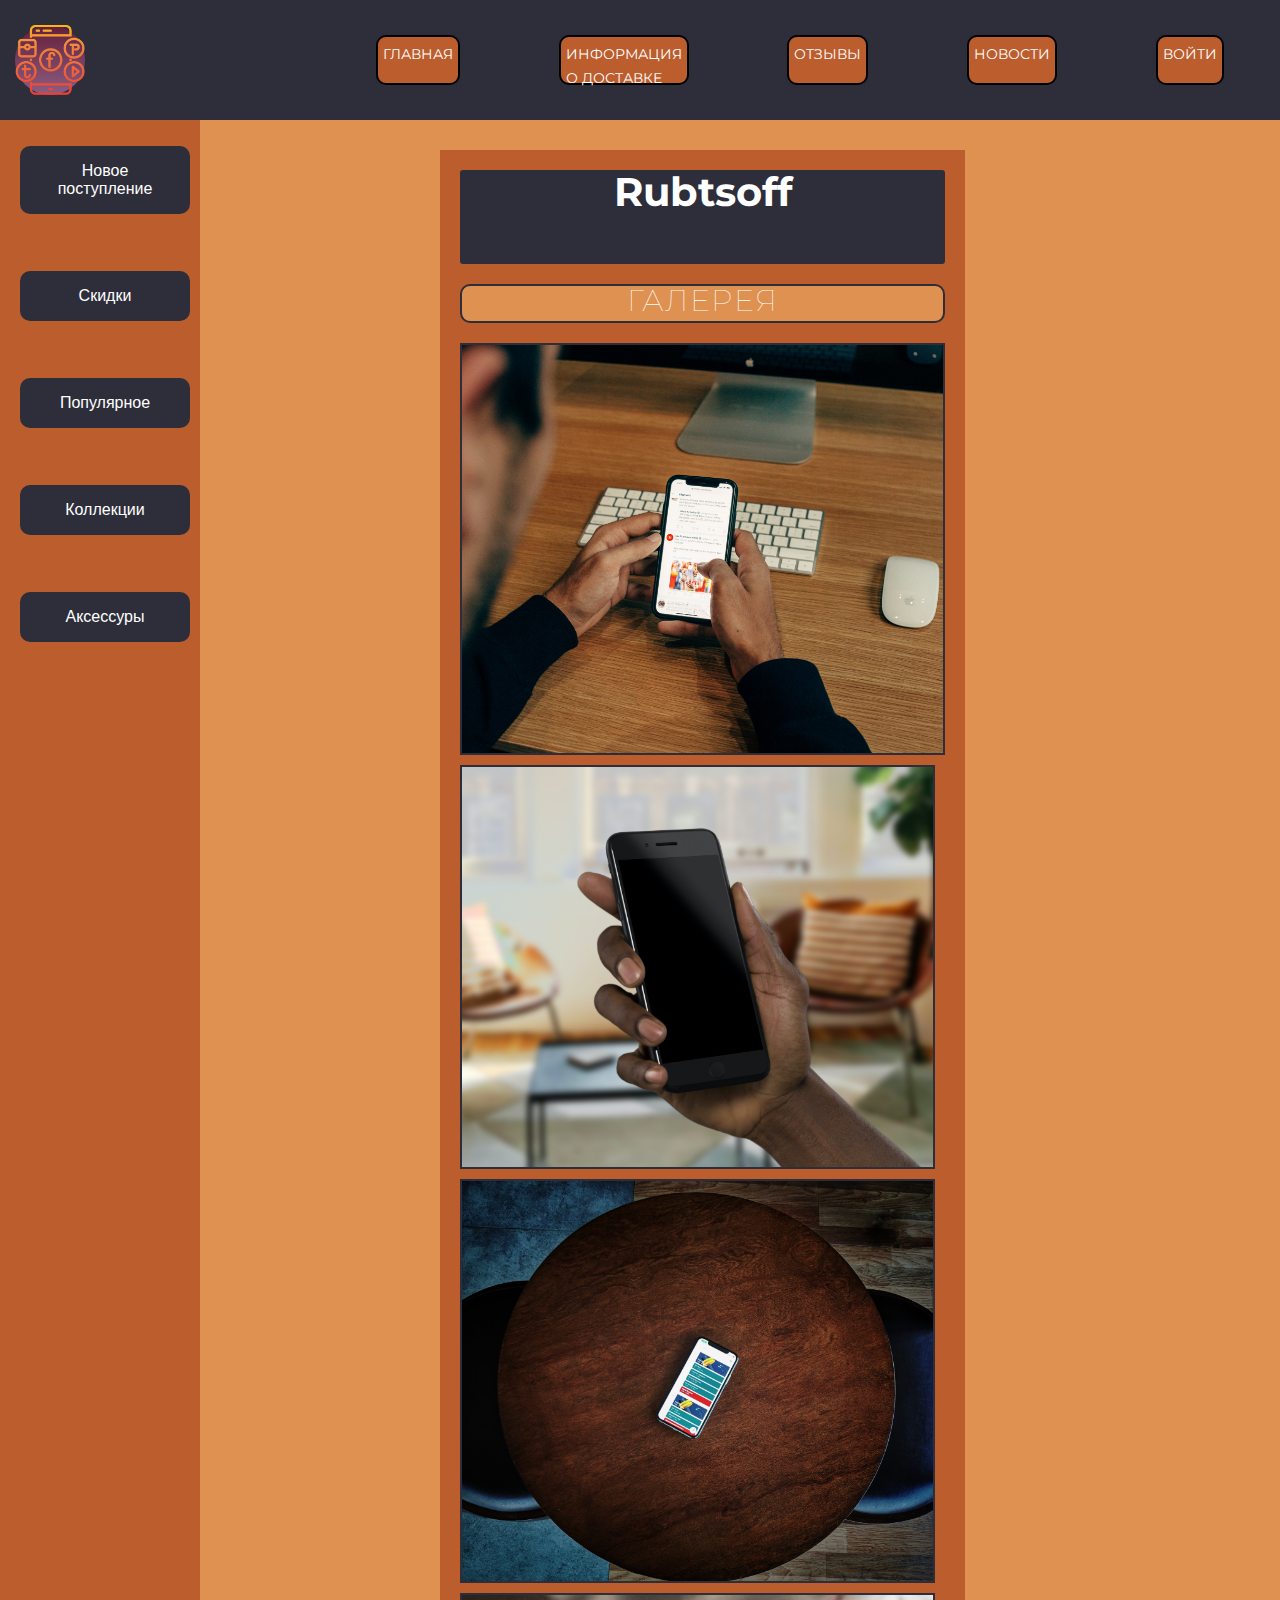
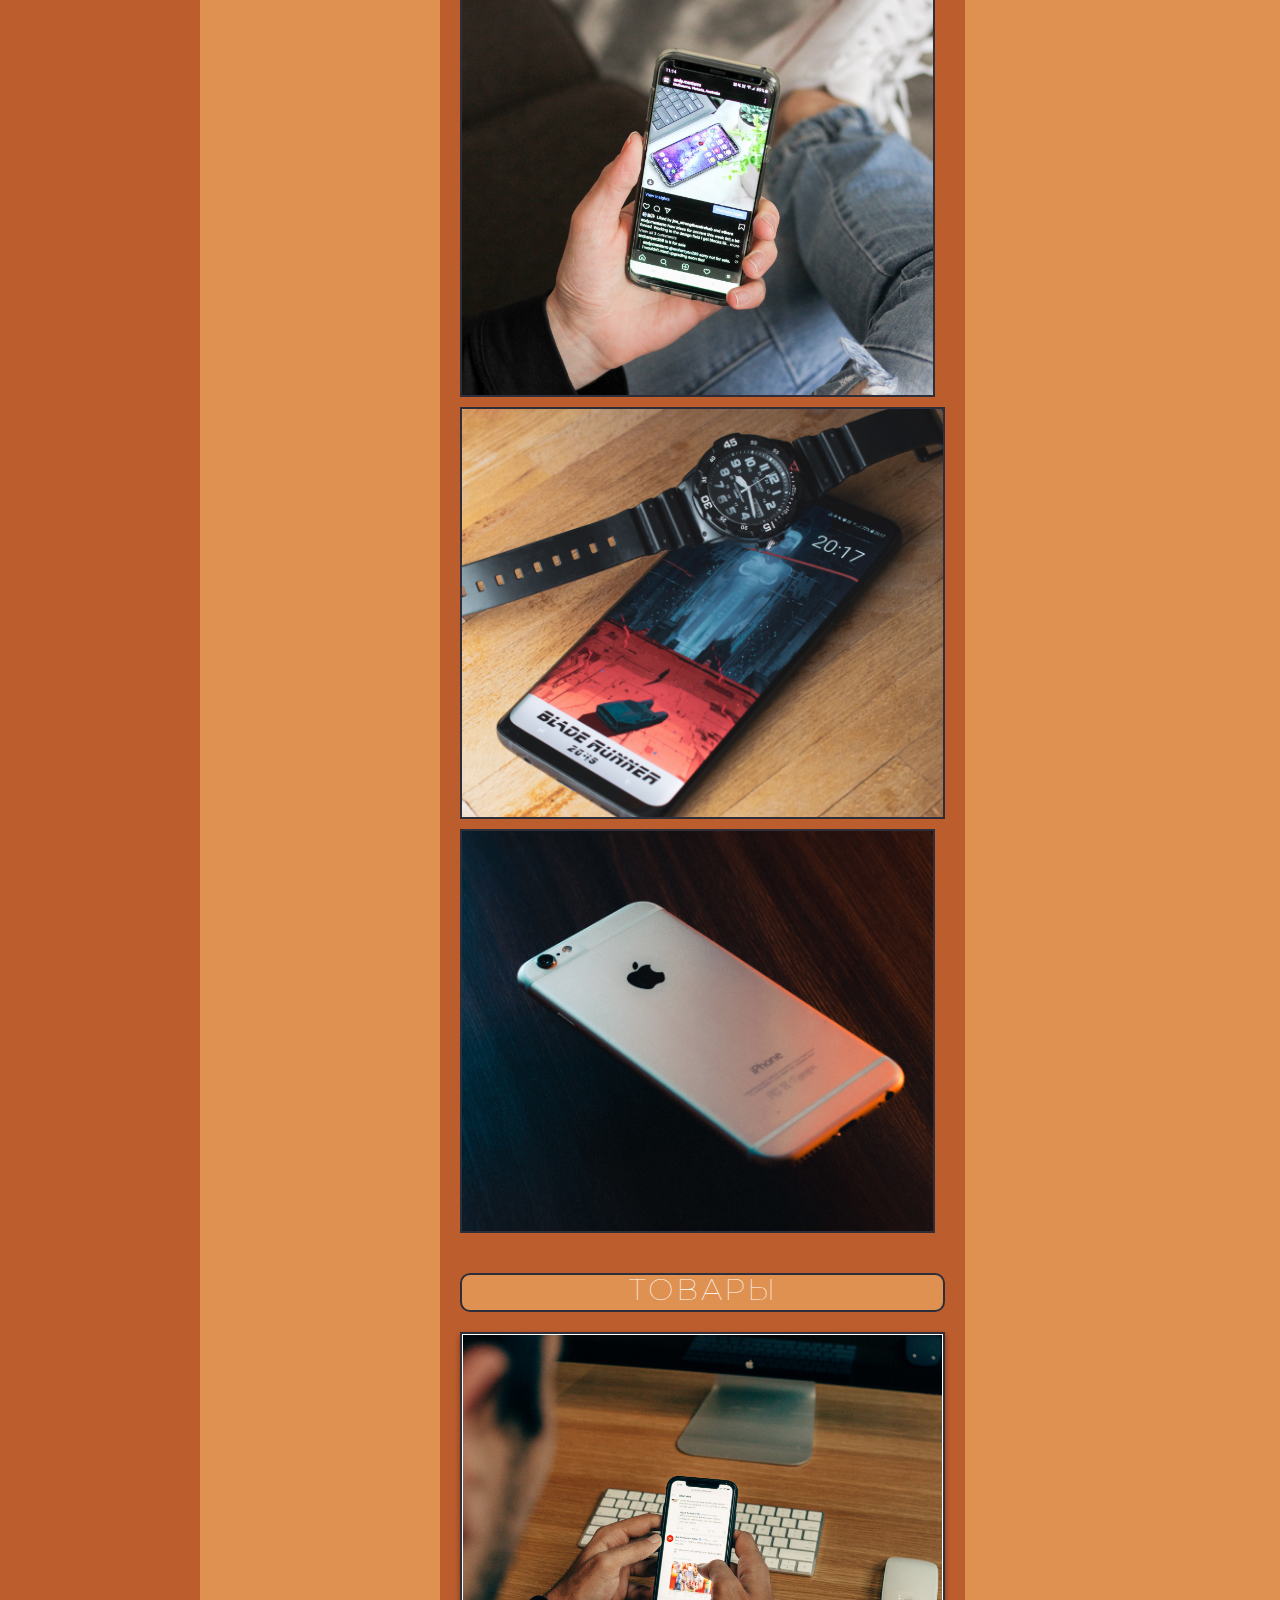
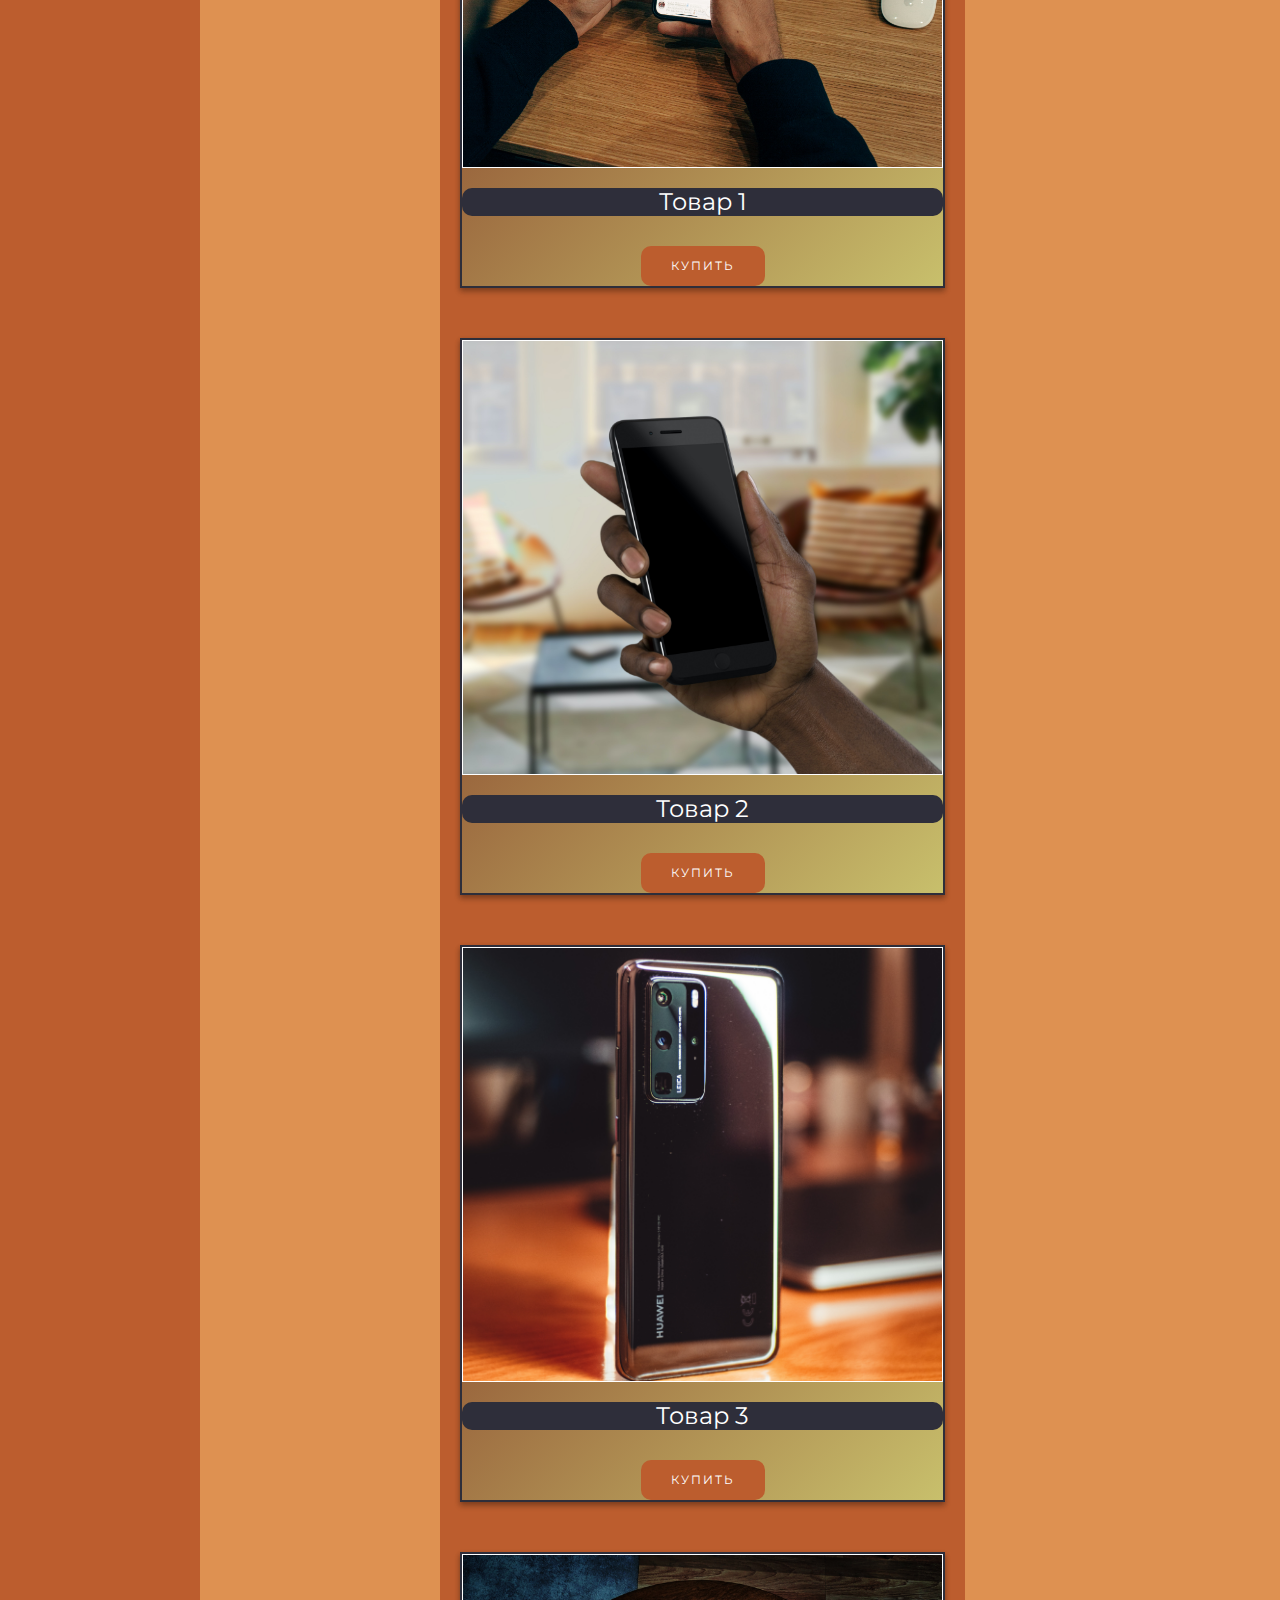
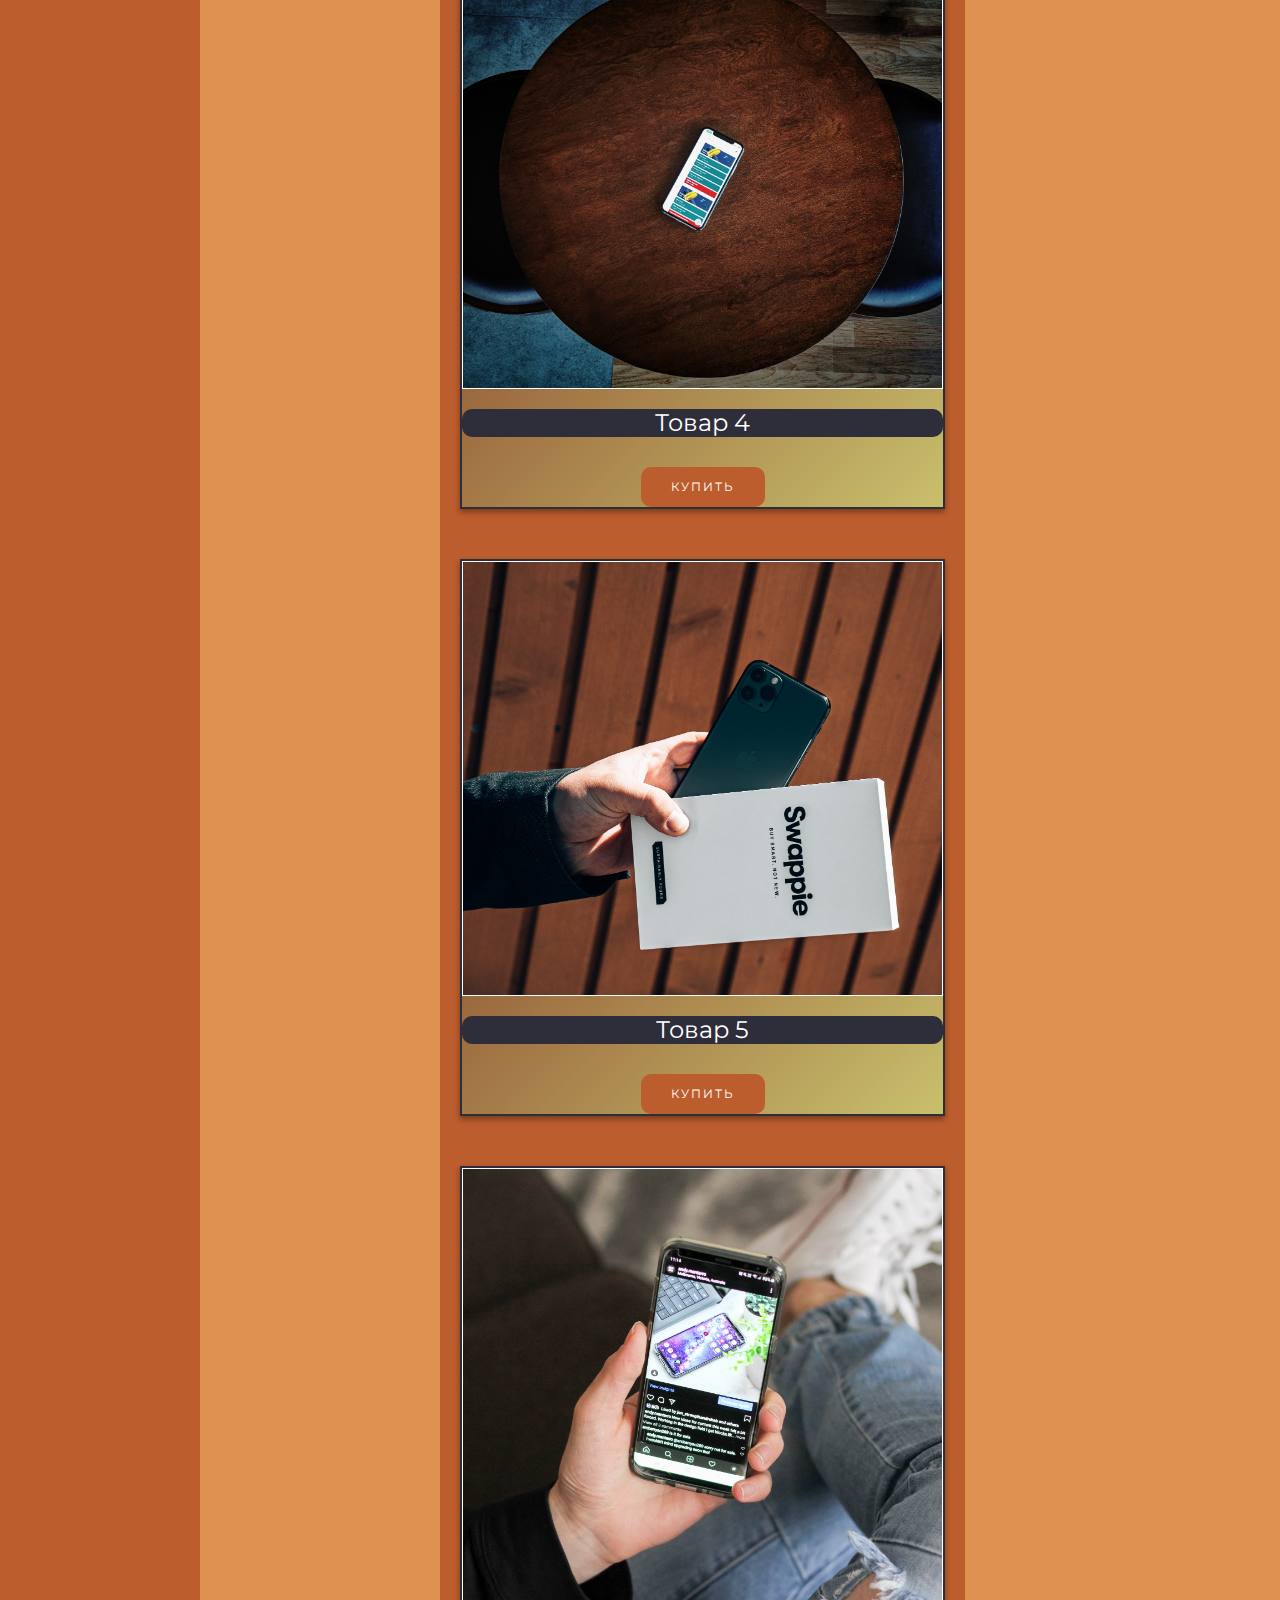
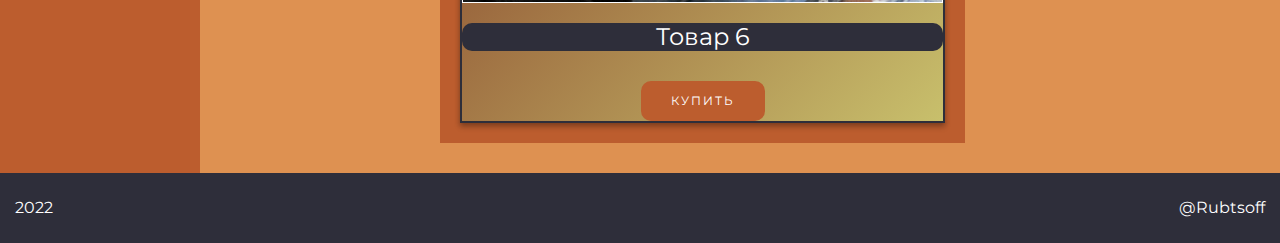
<file: index.html>
<!-- Сообщаем браузеру как стоит обрабатывать эту страницу -->
<!DOCTYPE html>
<!-- Оболочка документа, указываем язык содержимого -->
<html lang="ru">
<!-- Заголовок страницы, контейнер для других важных данных (не отображается) -->

<head>
	<!-- Заголовок страницы в браузере -->
	<title>GRID LAYOUT - Практика</title>
	<!-- Подключаем CSS -->
	<link rel="stylesheet" href="css/style.css">

	<!-- Кодировка страницы -->
	<meta charset="UTF-8">
	<!-- Адаптив -->
	<meta name="viewport" content="width=device-width">
</head>
<!-- Отображаемое тело страницы -->

<body>
	<!-- Оболочка (grid-контейнер) -->
	<div class="wrapper">
		<!-- Шапка (grid - элемент) -->
		<header class="header">
			<a href="" class="header__logo"> <img src="img/logo.png" alt="" width="70px" height="70px"></a>
			<nav class="header__menu">
				<ul class="header__list">
					<li><a href="index.html" class="header__link">Главная</a></li>
					<li><a href="dostavka.html" class="header__link">Информация о доставке</a></li>
					<li><a href="review.html" class="header__link">Отзывы</a></li>
					<li><a href="news.html" class="header__link">Новости </a></li>
					<li><a href="signin.html" class="header__link">Войти</a></li>

					<li class="hamb">
						<div class="hamburger-menu">
							<input id="menu__toggle" type="checkbox" />
							<label class="menu__btn" for="menu__toggle">
								<span></span>
							</label>
							<ul class="menu__box">
								<li><a class="menu__item" href="index.html">Главная</a></li>
								<li><a class="menu__item" href="dostavka.html">Информация о доставке </a></li>
								<li><a class="menu__item" href="review.html">Отзывы</a></li>
								<li><a class="menu__item" href="news.html">Новости</a></li>
								<li><a class="menu__item" href="signin.html">Войти</a></li>

							</ul>
						</div>
					</li>
				</ul>
			</nav>

		</header>
		<!-- Сайдбар (grid-элемент) -->
		<aside class="sidebar">
			<nav class="sidebar__menu">
				<ul class="sidebar__list">
					<div class="dropdown link">
						<li>
							<button onclick="myFunction1()" class="dropbtn link">Новое поступление </button>
							<div id="myDropdown1" class="dropdown-content">
								<a href="#">Ссылка 1</a>
								<a href="#">Ссылка 2</a>
								<a href="#">Ссылка 3</a>
							</div>
						</li>
					</div>
					<div class="dropdown link">
						<li>
							<button onclick="myFunction2()" class="dropbtn link">Скидки</button>
							<div id="myDropdown2" class="dropdown-content">
								<a href="#">Ссылка 1</a>
								<a href="#">Ссылка 2</a>
								<a href="#">Ссылка 3</a>
							</div>
						</li>
					</div>
					<div class="dropdown link">
						<li>
							<button onclick="myFunction3()" class="dropbtn link">Популярное </button>
							<div id="myDropdown3" class="dropdown-content">
								<a href="#">Ссылка 1</a>
								<a href="#">Ссылка 2</a>
								<a href="#">Ссылка 3</a>
							</div>
						</li>
					</div>
					<div class="dropdown link">
						<li>
							<button onclick="myFunction4()" class="dropbtn link">Коллекции</button>
							<div id="myDropdown4" class="dropdown-content">
								<a href="#">Ссылка 1</a>
								<a href="#">Ссылка 2</a>
								<a href="#">Ссылка 3</a>
							</div>
						</li>
					</div>
					<div class="dropdown link">
						<li>
							<button onclick="myFunction5()" class="dropbtn link ">Аксессуры</button>
							<div id="myDropdown5" class="dropdown-content">
								<a href="#">Ссылка 1</a>
								<a href="#">Ссылка 2</a>
								<a href="#">Ссылка 3</a>
							</div>
						</li>
					</div>
				</ul>
			</nav>
		</aside>

		<!-- Контент (grid-элемент + grid-контейнер) -->
		<main class="main">

			<!-- Контент (grid-элемент) -->
			<section class="content">
				<div class="h1_header">
					<h1>Rubtsoff</h1>

				</div>
				<section class="content__gallery gallery">
					<h2 class="gallery__title">Галерея</h2>
					<div class="gallery__items">
						<div class="gallery__item gallery__item_big">
							<img src="img/1.jpg" alt="">
						</div>
						<div class="gallery__item">
							<img src="img/2.jpg" alt="">
						</div>
						<div class="gallery__item">
							<img src="img/3.jpg" alt="">
						</div>
						<div class="gallery__item">
							<img src="img/4.jpg" alt="">
						</div>
						<div class="gallery__item">
							<img src="img/5.jpg" alt="">
						</div>
						<div class="gallery__item">
							<img src="img/6.jpg" alt="">
						</div>
						<div class="gallery__item">
							<img src="img/7.jpg" alt="">
						</div>
						<div class="gallery__item gallery__item_big">
							<img src="img/8.jpg" alt="">
						</div>
						<div class="gallery__item">
							<img src="img/9.jpg" alt="">
						</div>
						<div class="gallery__item">
							<img src="img/10.jpg" alt="">
						</div>
					</div>
				</section>
				<div class="wrap"></div>
				<section class="content__products products">
					<h2 class="products__title">Товары</h2>
					<div class="products__items">
						<div class="products__item">
							<div class="products__image">
								<img src="img/1.jpg" alt="">
							</div>
							<div class="products__name">Товар 1</div>
							<a href="buy.html" class="products__button">Купить</a>
						</div>
						<div class="products__item">
							<div class="products__image">
								<img src="img/2.jpg" alt="">
							</div>
							<div class="products__name">Товар 2</div>
							<a href="buy.html" class="products__button">Купить</a>
						</div>
						<div class="products__item">
							<div class="products__image">
								<img src="img/3.jpg" alt="">
							</div>
							<div class="products__name">Товар 3</div>
							<a href="buy.html" class="products__button">Купить</a>
						</div>
						<div class="products__item">
							<div class="products__image">
								<img src="img/4.jpg" alt="">
							</div>
							<div class="products__name">Товар 4</div>
							<a href="buy.html" class="products__button">Купить</a>
						</div>
						<div class="products__item">
							<div class="products__image">
								<img src="img/5.jpg" alt="">
							</div>
							<div class="products__name">Товар 5</div>
							<a href="buy.html" class="products__button">Купить</a>
						</div>
						<div class="products__item">
							<div class="products__image">
								<img src="img/6.jpg" alt="">
							</div>
							<div class="products__name">Товар 6</div>
							<a href="buy.html" class="products__button">Купить</a>
						</div>
					</div>
				</section>
			</section>
		</main>
		<footer class="footer">
			<div class="footer__copy">2022</div>
			<div class="footer__text">@Rubtsoff</div>
		</footer>
	</div>
	<script src="js/index.js"></script>
	<script src="js/preloader.js"></script>
	<script src="js/validation.js"></script>
	<script src="js/number_mask.js"></script>
</body>

</html>
</file>
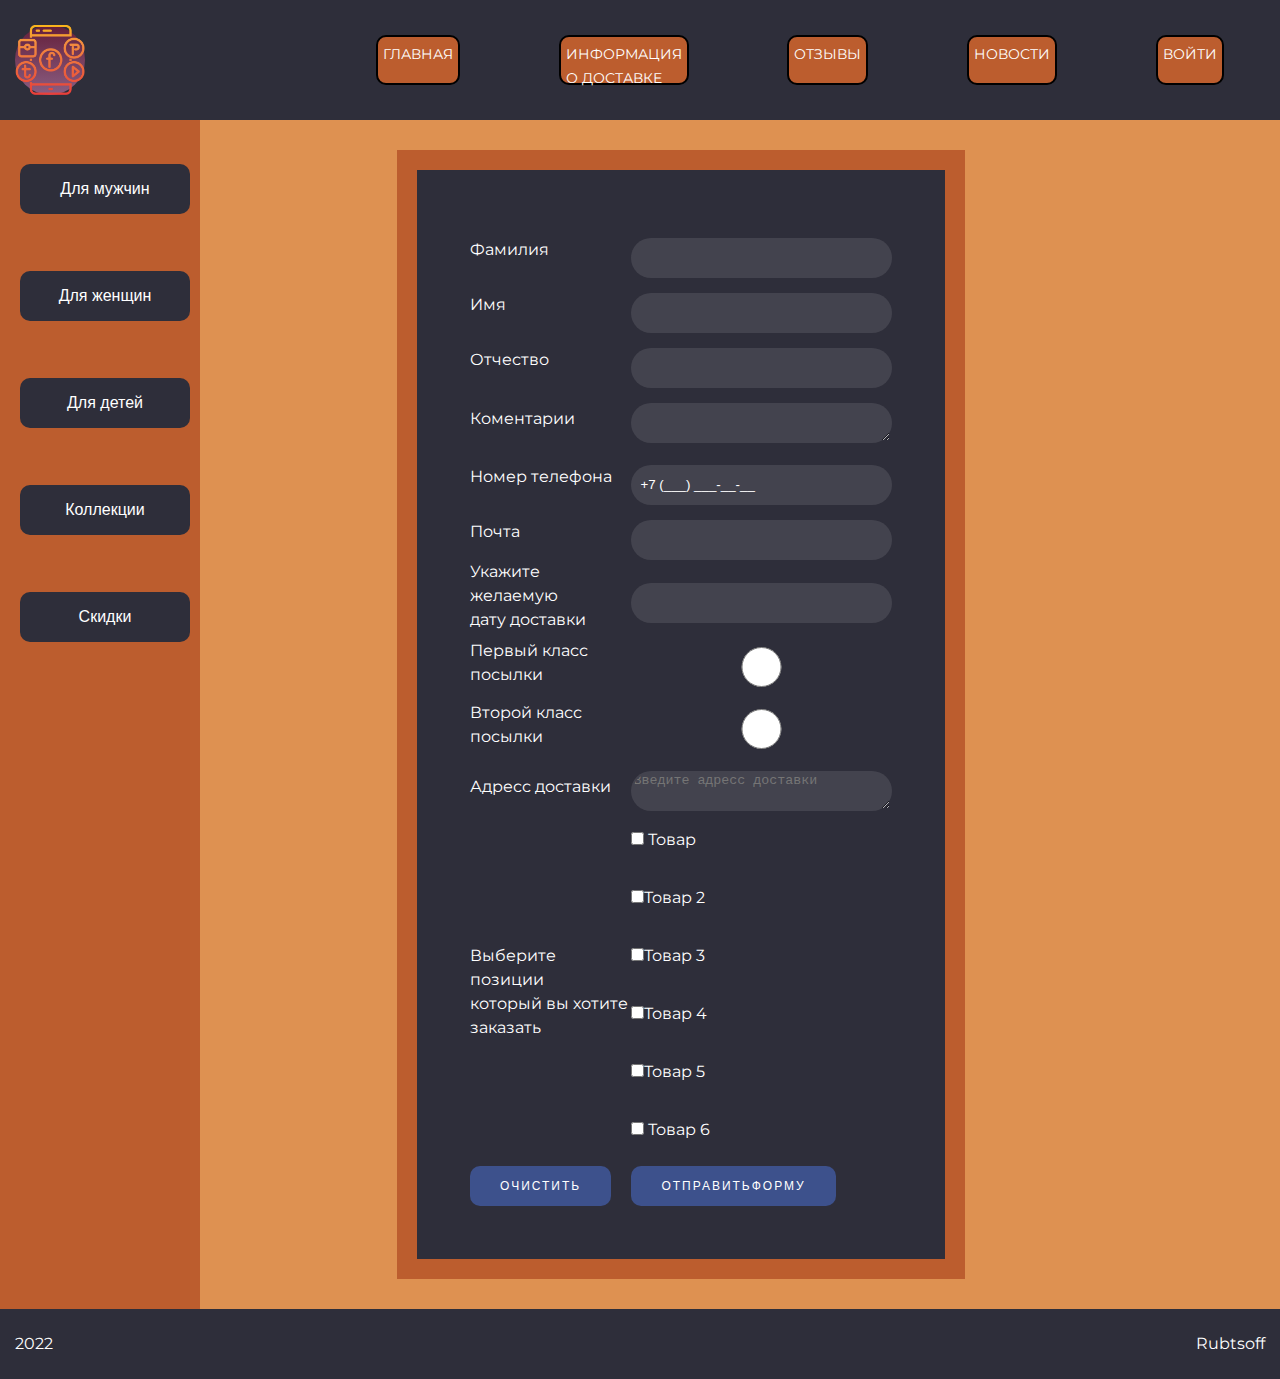
<file: buy.html>
<!-- Сообщаем браузеру как стоит обрабатывать эту страницу -->
<!DOCTYPE html>
<!-- Оболочка документа, указываем язык содержимого -->
<html lang="ru">
<!-- Заголовок страницы, контейнер для других важных данных (не отображается) -->

<head>
    <!-- Заголовок страницы в браузере -->
    <title>GRID LAYOUT - Практика</title>
    <!-- Подключаем CSS -->
    <link rel="stylesheet" href="css/style.css">
    <!-- Кодировка страницы -->
    <meta charset="UTF-8">
    <!-- Адаптив -->
    <meta name="viewport" content="width=device-width">
</head>
<!-- Отображаемое тело страницы -->

<body>
    <!-- Оболочка (grid-контейнер) -->
    <div class="wrapper">
        <!-- Шапка (grid - элемент) -->
        <header class="header">
            <a href="" class="header__logo"><img src="img/logo.png" alt="" width="70px" height="70px"></a>
            <nav class="header__menu">
                <ul class="header__list">
                    <li><a href="index.html" class="header__link">Главная</a></li>
                    <li><a href="dostavka.html" class="header__link">Информация о доставке</a></li>
                    <li><a href="review.html" class="header__link">Отзывы</a></li>
                    <li><a href="news.html" class="header__link">Новости </a></li>
                    <li><a href="signin.html" class="header__link">Войти</a></li>

                </ul>
            </nav>
        </header><!-- Сайдбар (grid-элемент) -->
        <aside class="sidebar">
            <nav class="sidebar__menu">
                <ul class="sidebar__list">
                    <div class="dropdown link">
                        <li>
                            <button onclick="myFunction1()" class="dropbtn link">Для мужчин</button>
                            <div id="myDropdown1" class="dropdown-content">
                                <a href="#">Дэмисезон</a>
                                <a href="#">Лето</a>
                                <a href="#">Зима</a>
                            </div>
                        </li>
                    </div>
                    <div class="dropdown link">
                        <li>
                            <button onclick="myFunction2()" class="dropbtn link">Для женщин</button>
                            <div id="myDropdown2" class="dropdown-content">
                                <a href="#">Дэмисезон</a>
                                <a href="#">Лето</a>
                                <a href="#">Зима</a>
                            </div>
                        </li>
                    </div>
                    <div class="dropdown link">
                        <li>
                            <button onclick="myFunction3()" class="dropbtn link">Для детей</button>
                            <div id="myDropdown3" class="dropdown-content">
                                <a href="#">Дэмисезон</a>
                                <a href="#">Лето</a>
                                <a href="#">Зима</a>
                            </div>
                        </li>
                    </div>
                    <div class="dropdown link">
                        <li>
                            <button onclick="myFunction4()" class="dropbtn link">Коллекции</button>
                            <div id="myDropdown4" class="dropdown-content">
                                <a href="#">Дэмисезон</a>
                                <a href="#">Лето</a>
                                <a href="#">Зима</a>
                            </div>
                        </li>
                    </div>
                    <div class="dropdown link">
                        <li>
                            <button onclick="myFunction5()" class="dropbtn link ">Скидки</button>
                            <div id="myDropdown5" class="dropdown-content">
                                <a href="#">Для мужчин</a>
                                <a href="#">Для женщин</a>
                                <a href="#">Для детей</a>
                            </div>
                        </li>
                    </div>
                </ul>
            </nav>
        </aside>
        <!-- Контент (grid-элемент + grid-контейнер) -->
        <main class="main">

            <!-- Контент (grid-элемент) -->
            <section class="content">
                <form name="anketa" enctype="text/plain" method="post" class="tabl">
                    <table border="4" cellspacing="0" cellpadding="2" bordercolorIight="#FF8080"
                        bordercolordark="#FFOOOO" class="buy_form">
                        <tr>
                            <td class="">Фамилия</td>
                            <td><input type="Text" class="text field" size="40" name="l" maxlength="12" id="a"
                                    color="white" required></td>
                        </tr>
                        <tr>
                            <td>Имя </td>
                            <td><input type="Text " class="text field" size="40" name="2" id="a" required></td>
                        </tr>
                        <tr>
                            <td>Отчество</td>
                            <td><input type="Text" class="text field" size="40" name="2" id="a" required></td>
                        </tr>
                        <tr>
                            <td> Коментарии </td>
                            <td><textarea class="text" name="1" id="1" cols="40" rows="6"></textarea></td>
                        </tr>
                        <tr>
                            <td>Номер телефона</td>
                            <td>
                                <div class="input-wrapper"><input class="mask text field"
                                        placeholder="+7 (___) ___-__-__" type="tel" value="+7 (___) ___-__-__" required>
                                </div>
                            </td>
                        </tr>
                        <tr>
                            <td>Почта</td>
                            <td><input type="email" class="text" size="40" name="2" id="a" required></td>
                        </tr>
                        <tr>
                            <td>Укажите желаемую <br> дату доставки </td>
                            <td><input type="datetime" class="text" size="40" name="2" id="a" required></td>
                        </tr>
                        <tr>
                            <td>Первый класс посылки </td>
                            <td><input type="radio" class="text" size="40" name="2" id="a"></td>
                        </tr>
                        <tr>
                            <td>Второй класс посылки </td>
                            <td><input type="radio" class="text" size="40" name="2" id="a"></td>
                        </tr>
                        <tr>


                        </tr>
                        <tr>
                            <td> Адресс доставки <br> </td>
                            <td><textarea class="text" rows="4" cols="40" name="6" id="a"
                                    placeholder="Введите адресс доставки" required></textarea></td>
                        </tr>
                        <tr>
                            <td>Выберите позиции <br> который вы хотите <br> заказать </td>
                            <td>
                                <ul>
                                    <li><label class="product"><input type="Checkbox" name="7" class="color"> Товар
                                        </label></li>
                                    <li><label class="product"><br><input type="Checkbox" name="8">Товар 2</label></li>
                                    <li><label class="product"><br><input type="Checkbox" name="9">Товар 3</label></li>
                                    <li><label class="product"><br><input type="Checkbox" name="10">Товар 4</label></li>
                                    <li><label class="product"><br><input type="Checkbox" name="11">Товар 5</label></li>
                                    <li><label class="product"><br><input type="Checkbox" name="12"> Товар 6</label>
                                    </li>
                                </ul>




                                <br>


                            </td>
                        </tr>
                        <tr>
                            <td><input type="Reset" value="очистить" class="products__button_buy"></td>
                            <td><input type="Submit" value="отправитьформу" class="products__button_buy " id="submit">
                            </td>
                        </tr>
                    </table>
                </form>
            </section>


        </main>
        <footer class="footer">
            <div class="footer__copy">2022</div>
            <div class="footer__text">Rubtsoff</div>
        </footer>
    </div>
    <script src="js/index.js"></script>
    <script src="js/preloader.js"></script>
    <script src="js/validation.js"></script>
    <script src="js/number_mask.js"></script>
</body>

</html>
</file>
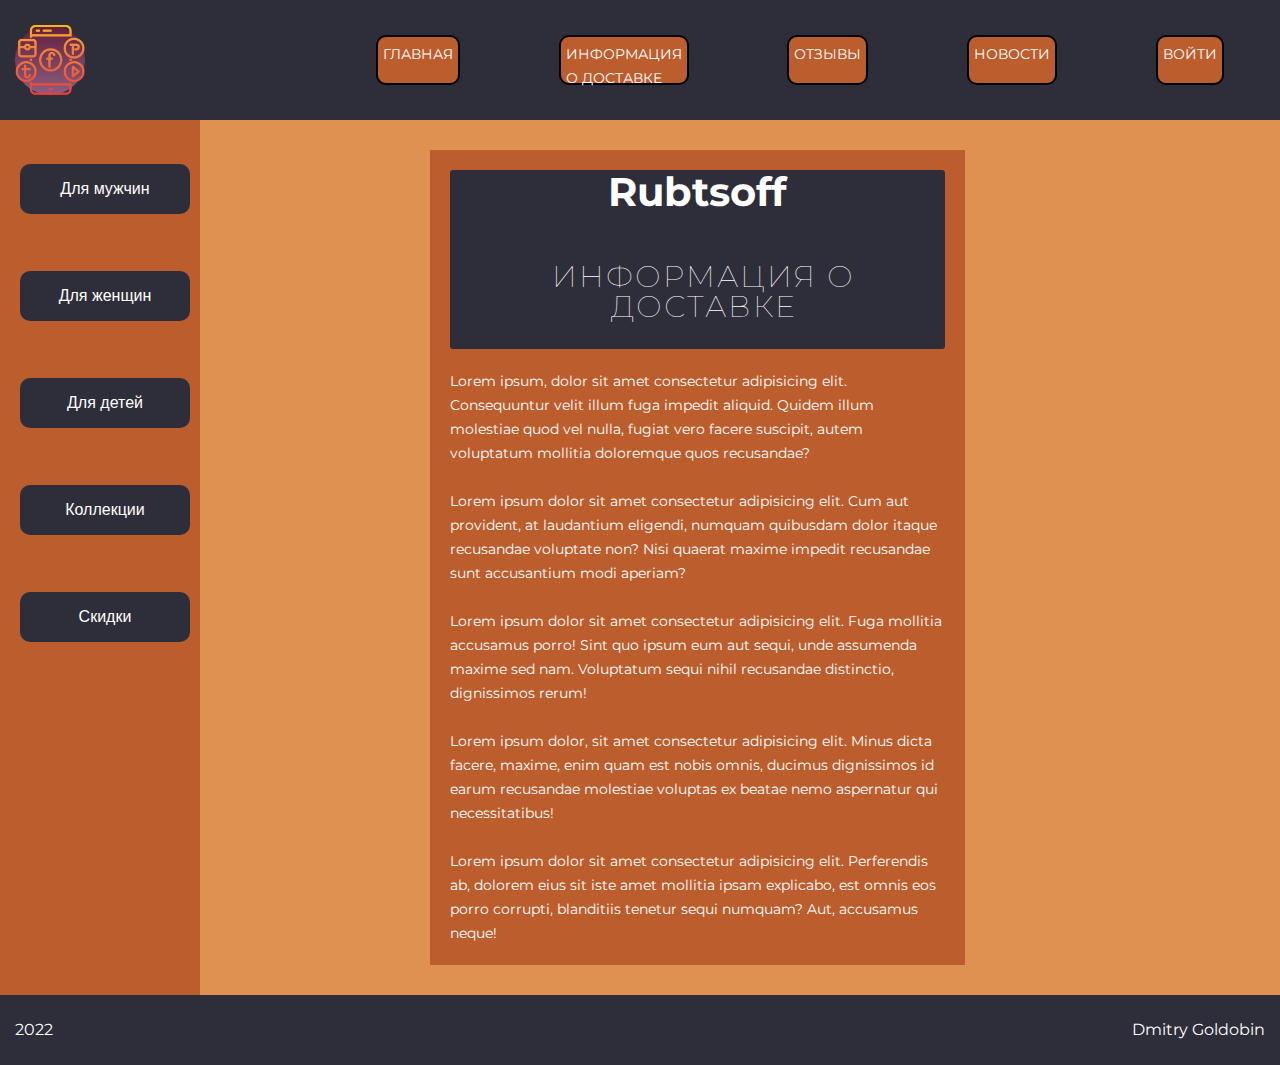
<file: dostavka.html>
<!-- Сообщаем браузеру как стоит обрабатывать эту страницу -->
<!DOCTYPE html>
<!-- Оболочка документа, указываем язык содержимого -->
<html lang="ru">
<!-- Заголовок страницы, контейнер для других важных данных (не отображается) -->

<head>
    <!-- Заголовок страницы в браузере -->
    <title>GRID LAYOUT - Практика</title>
    <!-- Подключаем CSS -->
    <link rel="stylesheet" href="css/style.css">
    <!-- Кодировка страницы -->
    <meta charset="UTF-8">
    <!-- Адаптив -->
    <meta name="viewport" content="width=device-width">
</head>
<!-- Отображаемое тело страницы -->

<body>
    <!-- Оболочка (grid-контейнер) -->
    <div class="wrapper">
        <!-- Шапка (grid - элемент) -->
        <header class="header">
            <a href="" class="header__logo"> <img src="img/logo.png" alt="" width="70px" height="70px"></a>
            <nav class="header__menu">
                <ul class="header__list">
                    <li><a href="index.html" class="header__link">Главная</a></li>
                    <li><a href="dostavka.html" class="header__link">Информация о доставке</a></li>
                    <li><a href="review.html" class="header__link">Отзывы</a></li>
                    <li><a href="news.html" class="header__link">Новости </a></li>
                    <li><a href="signin.html" class="header__link">Войти</a></li>

                    <li class="hamb">
                        <div class="hamburger-menu">
                            <input id="menu__toggle" type="checkbox" />
                            <label class="menu__btn" for="menu__toggle">
                                <span></span>
                            </label>
                            <ul class="menu__box">
                                <li><a class="menu__item" href="index.html">Главная</a></li>
                                <li><a class="menu__item" href="dostavka.html">Информация о доставке </a></li>
                                <li><a class="menu__item" href="review.html">Отзывы</a></li>
                                <li><a class="menu__item" href="news.html">Новости</a></li>
                                <li><a class="menu__item" href="signin.html">Войти</a></li>
                                <div class="dropdown link">
                                    <li>
                                        <button onclick="myFunction1()" class="dropbtn link">Для мужчин</button>
                                        <div id="myDropdown1" class="dropdown-content">
                                            <a href="#">Дэмисезон</a>
                                            <a href="#">Лето</a>
                                            <a href="#">Зима</a>
                                        </div>
                                    </li>
                                </div>
                                <div class="dropdown link">
                                    <li>
                                        <button onclick="myFunction2()" class="dropbtn link">Для женщин</button>
                                        <div id="myDropdown2" class="dropdown-content">
                                            <a href="#">Дэмисезон</a>
                                            <a href="#">Лето</a>
                                            <a href="#">Зима</a>
                                        </div>
                                    </li>
                                </div>
                                <div class="dropdown link">
                                    <li>
                                        <button onclick="myFunction3()" class="dropbtn link">Для детей</button>
                                        <div id="myDropdown3" class="dropdown-content">
                                            <a href="#">Дэмисезон</a>
                                            <a href="#">Лето</a>
                                            <a href="#">Зима</a>
                                        </div>
                                    </li>
                                </div>
                                <div class="dropdown link">
                                    <li>
                                        <button onclick="myFunction4()" class="dropbtn link">Коллекции</button>
                                        <div id="myDropdown4" class="dropdown-content">
                                            <a href="#">Дэмисезон</a>
                                            <a href="#">Лето</a>
                                            <a href="#">Зима</a>
                                        </div>
                                    </li>
                                </div>
                                <div class="dropdown link">
                                    <li>
                                        <button onclick="myFunction5()" class="dropbtn link ">Скидки</button>
                                        <div id="myDropdown5" class="dropdown-content">
                                            <a href="#">Для мужчин</a>
                                            <a href="#">Для женщин</a>
                                            <a href="#">Для детей</a>
                                        </div>
                            </ul>
                        </div>
                    </li>
                </ul>
            </nav>

        </header>
        <!-- Контент (grid-элемент + grid-контейнер) -->
        <!-- Сайдбар (grid-элемент) -->
        <aside class="sidebar">
            <nav class="sidebar__menu">
                <ul class="sidebar__list">
                    <div class="dropdown link">
                        <li>
                            <button onclick="myFunction1()" class="dropbtn link">Для мужчин</button>
                            <div id="myDropdown1" class="dropdown-content">
                                <a href="#">Дэмисезон</a>
                                <a href="#">Лето</a>
                                <a href="#">Зима</a>
                            </div>
                        </li>
                    </div>
                    <div class="dropdown link">
                        <li>
                            <button onclick="myFunction2()" class="dropbtn link">Для женщин</button>
                            <div id="myDropdown2" class="dropdown-content">
                                <a href="#">Дэмисезон</a>
                                <a href="#">Лето</a>
                                <a href="#">Зима</a>
                            </div>
                        </li>
                    </div>
                    <div class="dropdown link">
                        <li>
                            <button onclick="myFunction3()" class="dropbtn link">Для детей</button>
                            <div id="myDropdown3" class="dropdown-content">
                                <a href="#">Дэмисезон</a>
                                <a href="#">Лето</a>
                                <a href="#">Зима</a>
                            </div>
                        </li>
                    </div>
                    <div class="dropdown link">
                        <li>
                            <button onclick="myFunction4()" class="dropbtn link">Коллекции</button>
                            <div id="myDropdown4" class="dropdown-content">
                                <a href="#">Дэмисезон</a>
                                <a href="#">Лето</a>
                                <a href="#">Зима</a>
                            </div>
                        </li>
                    </div>
                    <div class="dropdown link">
                        <li>
                            <button onclick="myFunction5()" class="dropbtn link ">Скидки</button>
                            <div id="myDropdown5" class="dropdown-content">
                                <a href="#">Для мужчин</a>
                                <a href="#">Для женщин</a>
                                <a href="#">Для детей</a>
                            </div>
                        </li>
                    </div>
                </ul>
            </nav>
        </aside>
        <main class="main">

            <!-- Контент (grid-элемент) -->
            <section class="content">
                <div class="h1_header">
                    <h1>Rubtsoff</h1>
                    <h2>Информация о доставке</h2>

                </div>
                <p>Lorem ipsum, dolor sit amet consectetur adipisicing elit. Consequuntur velit illum fuga impedit
                    aliquid. Quidem illum molestiae quod vel nulla, fugiat vero facere suscipit, autem voluptatum
                    mollitia doloremque quos recusandae?</p> <br>
                <p>Lorem ipsum dolor sit amet consectetur adipisicing elit. Cum aut provident, at laudantium eligendi,
                    numquam quibusdam dolor itaque recusandae voluptate non? Nisi quaerat maxime impedit recusandae sunt
                    accusantium modi aperiam?</p> <br>
                <p>Lorem ipsum dolor sit amet consectetur adipisicing elit. Fuga mollitia accusamus porro! Sint quo
                    ipsum eum aut sequi, unde assumenda maxime sed nam. Voluptatum sequi nihil recusandae distinctio,
                    dignissimos rerum!</p> <br>
                <p>Lorem ipsum dolor, sit amet consectetur adipisicing elit. Minus dicta facere, maxime, enim quam est
                    nobis omnis, ducimus dignissimos id earum recusandae molestiae voluptas ex beatae nemo aspernatur
                    qui necessitatibus!</p> <br>
                <p>Lorem ipsum dolor sit amet consectetur adipisicing elit. Perferendis ab, dolorem eius sit iste amet
                    mollitia ipsam explicabo, est omnis eos porro corrupti, blanditiis tenetur sequi numquam? Aut,
                    accusamus neque!</p>
            </section>

            </section>
        </main>
        <footer class="footer">
            <div class="footer__copy">2022</div>
            <div class="footer__text">Dmitry Goldobin</div>
        </footer>
    </div>
    <script src="js/index.js"></script>
    <script src="js/preloader.js"></script>
    <script src="js/validation.js"></script>
    <script src="js/number_mask.js"></script>
</body>

</html>
</file>
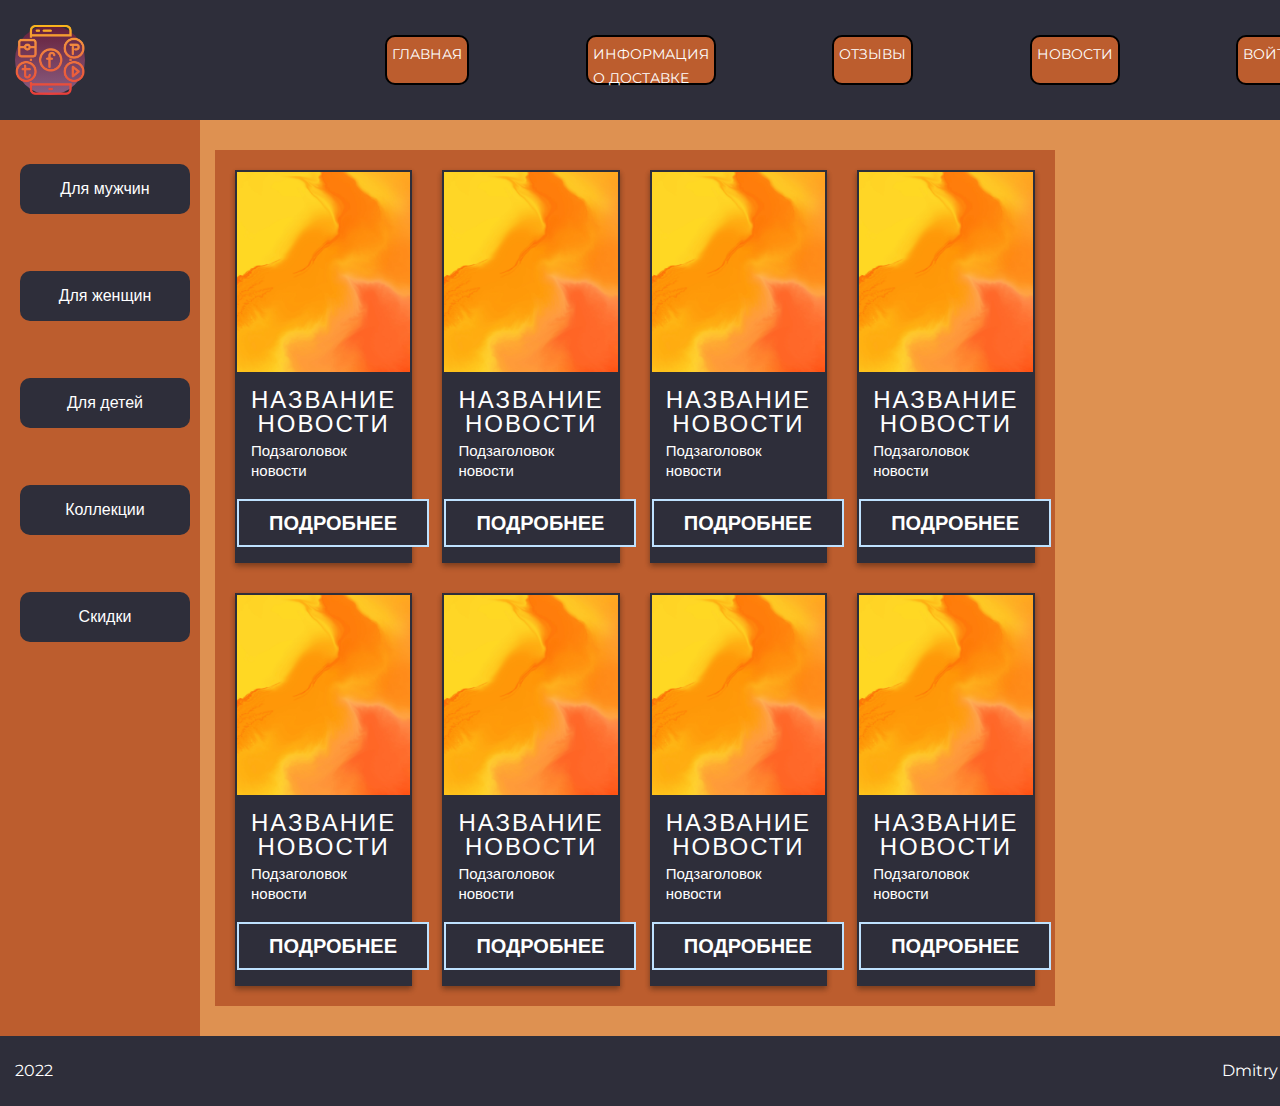
<file: news.html>
<!-- Сообщаем браузеру как стоит обрабатывать эту страницу -->
<!DOCTYPE html>
<!-- Оболочка документа, указываем язык содержимого -->
<html lang="ru">
<!-- Заголовок страницы, контейнер для других важных данных (не отображается) -->

<head>
    <!-- Заголовок страницы в браузере -->
    <title>GRID LAYOUT - Практика</title>
    <!-- Подключаем CSS -->
    <link rel="stylesheet" href="css/style.css">
    <!-- Кодировка страницы -->
    <meta charset="UTF-8">
    <!-- Адаптив -->
    <meta name="viewport" content="width=device-width">
</head>
<!-- Отображаемое тело страницы -->

<body>
    <!-- Оболочка (grid-контейнер) -->
    <div class="wrapper">
        <!-- Шапка (grid - элемент) -->
        <header class="header">
            <a href="" class="header__logo"> <img src="img/logo.png" alt="" width="70px" height="70px"></a>
            <nav class="header__menu">
                <ul class="header__list">
                    <li><a href="index.html" class="header__link">Главная</a></li>
                    <li><a href="dostavka.html" class="header__link">Информация о доставке</a></li>
                    <li><a href="review.html" class="header__link">Отзывы</a></li>
                    <li><a href="news.html" class="header__link">Новости </a></li>
                    <li><a href="signin.html" class="header__link">Войти</a></li>

                    <li class="hamb">
                        <div class="hamburger-menu">
                            <input id="menu__toggle" type="checkbox" />
                            <label class="menu__btn" for="menu__toggle">
                                <span></span>
                            </label>
                            <ul class="menu__box">
                                <li><a class="menu__item" href="index.html">Главная</a></li>
                                <li><a class="menu__item" href="dostavka.html">Информация о доставке </a></li>
                                <li><a class="menu__item" href="review.html">Отзывы</a></li>
                                <li><a class="menu__item" href="news.html">Новости</a></li>
                                <li><a class="menu__item" href="signin.html">Войти</a></li>
                                <div class="dropdown link">
                                    <li>
                                        <button onclick="myFunction1()" class="dropbtn link">Для мужчин</button>
                                        <div id="myDropdown1" class="dropdown-content">
                                            <a href="#">Дэмисезон</a>
                                            <a href="#">Лето</a>
                                            <a href="#">Зима</a>
                                        </div>
                                    </li>
                                </div>
                                <div class="dropdown link">
                                    <li>
                                        <button onclick="myFunction2()" class="dropbtn link">Для женщин</button>
                                        <div id="myDropdown2" class="dropdown-content">
                                            <a href="#">Дэмисезон</a>
                                            <a href="#">Лето</a>
                                            <a href="#">Зима</a>
                                        </div>
                                    </li>
                                </div>
                                <div class="dropdown link">
                                    <li>
                                        <button onclick="myFunction3()" class="dropbtn link">Для детей</button>
                                        <div id="myDropdown3" class="dropdown-content">
                                            <a href="#">Дэмисезон</a>
                                            <a href="#">Лето</a>
                                            <a href="#">Зима</a>
                                        </div>
                                    </li>
                                </div>
                                <div class="dropdown link">
                                    <li>
                                        <button onclick="myFunction4()" class="dropbtn link">Коллекции</button>
                                        <div id="myDropdown4" class="dropdown-content">
                                            <a href="#">Дэмисезон</a>
                                            <a href="#">Лето</a>
                                            <a href="#">Зима</a>
                                        </div>
                                    </li>
                                </div>
                                <div class="dropdown link">
                                    <li>
                                        <button onclick="myFunction5()" class="dropbtn link ">Скидки</button>
                                        <div id="myDropdown5" class="dropdown-content">
                                            <a href="#">Для мужчин</a>
                                            <a href="#">Для женщин</a>
                                            <a href="#">Для детей</a>
                                        </div>
                            </ul>
                        </div>
                    </li>
                </ul>
            </nav>

        </header>
        <aside class="sidebar">
            <nav class="sidebar__menu">
                <ul class="sidebar__list">
                    <div class="dropdown link">
                        <li>
                            <button onclick="myFunction1()" class="dropbtn link">Для мужчин</button>
                            <div id="myDropdown1" class="dropdown-content">
                                <a href="#">Дэмисезон</a>
                                <a href="#">Лето</a>
                                <a href="#">Зима</a>
                            </div>
                        </li>
                    </div>
                    <div class="dropdown link">
                        <li>
                            <button onclick="myFunction2()" class="dropbtn link">Для женщин</button>
                            <div id="myDropdown2" class="dropdown-content">
                                <a href="#">Дэмисезон</a>
                                <a href="#">Лето</a>
                                <a href="#">Зима</a>
                            </div>
                        </li>
                    </div>
                    <div class="dropdown link">
                        <li>
                            <button onclick="myFunction3()" class="dropbtn link">Для детей</button>
                            <div id="myDropdown3" class="dropdown-content">
                                <a href="#">Дэмисезон</a>
                                <a href="#">Лето</a>
                                <a href="#">Зима</a>
                            </div>
                        </li>
                    </div>
                    <div class="dropdown link">
                        <li>
                            <button onclick="myFunction4()" class="dropbtn link">Коллекции</button>
                            <div id="myDropdown4" class="dropdown-content">
                                <a href="#">Дэмисезон</a>
                                <a href="#">Лето</a>
                                <a href="#">Зима</a>
                            </div>
                        </li>
                    </div>
                    <div class="dropdown link">
                        <li>
                            <button onclick="myFunction5()" class="dropbtn link ">Скидки</button>
                            <div id="myDropdown5" class="dropdown-content">
                                <a href="#">Для мужчин</a>
                                <a href="#">Для женщин</a>
                                <a href="#">Для детей</a>
                            </div>
                        </li>
                    </div>
                </ul>
            </nav>
        </aside>
        <!-- Контент (grid-элемент + grid-контейнер) -->

        <main class="main">


            <!-- Контент (grid-элемент) -->
            <section class="grid">

                <article class="grid-item">
                    <div class="image">
                        <img src="img/fls.jpg" />
                    </div>
                    <div class="info">
                        <h2>Название новости</h2>
                        <div class="info-text">
                            <p>Подзаголовок новости</p>
                        </div>
                        <div class="button-wrap">
                            <a class="atuin-btn" href="#link">Подробнее</a>
                        </div>
                    </div>
                </article>

                <!-- Еще блоки -->

                <article class="grid-item">
                    <div class="image">
                        <img src="img/fls.jpg" />
                    </div>
                    <div class="info">
                        <h2>Название новости</h2>
                        <div class="info-text">
                            <p>Подзаголовок новости</p>
                        </div>
                        <div class="button-wrap">
                            <a class="atuin-btn" href="#link">Подробнее</a>
                        </div>
                    </div>
                </article>

                <article class="grid-item">
                    <div class="image">
                        <img src="img/fls.jpg" />
                    </div>
                    <div class="info">
                        <h2>Название новости</h2>
                        <div class="info-text">
                            <p>Подзаголовок новости</p>
                        </div>
                        <div class="button-wrap">
                            <a class="atuin-btn" href="#link">Подробнее</a>
                        </div>
                    </div>
                </article>

                <article class="grid-item">
                    <div class="image">
                        <img src="img/fls.jpg" />
                    </div>
                    <div class="info">
                        <h2>Название новости</h2>
                        <div class="info-text">
                            <p>Подзаголовок новости</p>
                        </div>
                        <div class="button-wrap">
                            <a class="atuin-btn" href="#link">Подробнее</a>
                        </div>
                    </div>
                </article>

                <article class="grid-item">
                    <div class="image">
                        <img src="img/fls.jpg" />
                    </div>
                    <div class="info">
                        <h2>Название новости</h2>
                        <div class="info-text">
                            <p>Подзаголовок новости</p>
                        </div>
                        <div class="button-wrap">
                            <a class="atuin-btn" href="#link">Подробнее</a>
                        </div>
                    </div>
                </article>

                <article class="grid-item">
                    <div class="image">
                        <img src="img/fls.jpg" />
                    </div>
                    <div class="info">
                        <h2>Название новости</h2>
                        <div class="info-text">
                            <p>Подзаголовок новости</p>
                        </div>
                        <div class="button-wrap">
                            <a class="atuin-btn" href="#link">Подробнее</a>
                        </div>
                    </div>
                </article>
                <article class="grid-item">
                    <div class="image">
                        <img src="img/fls.jpg" />
                    </div>
                    <div class="info">
                        <h2>Название новости</h2>
                        <div class="info-text">
                            <p>Подзаголовок новости</p>
                        </div>
                        <div class="button-wrap">
                            <a class="atuin-btn" href="#link">Подробнее</a>
                        </div>
                    </div>
                </article>

                <article class="grid-item">
                    <div class="image">
                        <img src="img/fls.jpg" />
                    </div>
                    <div class="info">
                        <h2>Название новости</h2>
                        <div class="info-text">
                            <p>Подзаголовок новости</p>
                        </div>
                        <div class="button-wrap">
                            <a class="atuin-btn" href="#link">Подробнее</a>
                        </div>
                    </div>
                </article>
            </section>
        </main>
        <footer class="footer">
            <div class="footer__copy">2022</div>
            <div class="footer__text">Dmitry Goldobin</div>
        </footer>
    </div>
    <script src="js/index.js"></script>
    <script src="js/preloader.js"></script>
    <script src="js/validation.js"></script>
    <script src="js/number_mask.js"></script>
</body>

</html>
</file>
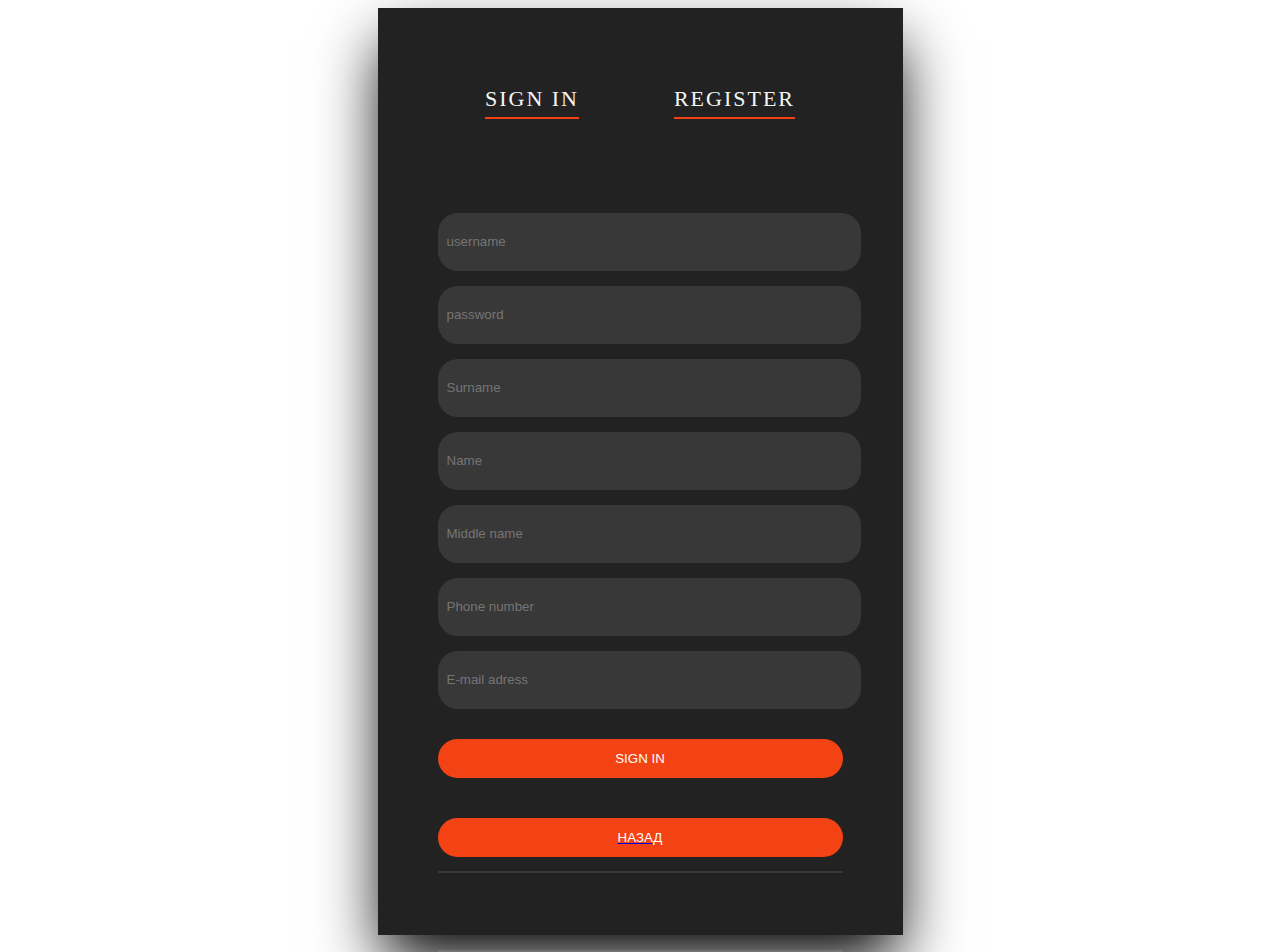
<file: register.html>
<!DOCTYPE html>
<html lang="en">

<head>
  <meta charset="UTF-8">
  <meta http-equiv="X-UA-Compatible" content="IE=edge">
  <meta name="viewport" content="width=device-width, initial-scale=1.0">
  <title>Document</title>
  <link rel="stylesheet" href="css/login.css">
</head>

<body>
  <div class="login">
    <div class="top_button_container">
      <a href="signin.html" class="top_button">
        <h2 class="active">sign in</h2>
      </a>
      <a href="register.html" class="top-button">
        <h2 class="active">Register</h2>
      </a>
    </div>
    <form>
      <input type="text" class="text" placeholder="username">
      <br>
      <input type="password" class="text" placeholder="password">
      <br>
      <input type="text" class="text" name="username" placeholder="Surname">
      <br>
      <input type="text" class="text" placeholder="Name">
      <br>
      <input type="text" class="text" placeholder="Middle name">
      <br>
      <input type="text" class="text" placeholder="Phone number">
      <br>
      <input type="text" class="text" placeholder="E-mail adress">
      <br>


      <button class="sign">Sign In</button>
      <hr>
      <a href="index.html"> <button class="sign" type="button">Назад</button></a>
      <hr>

    </form>
  </div>
</body>

</html>
</file>
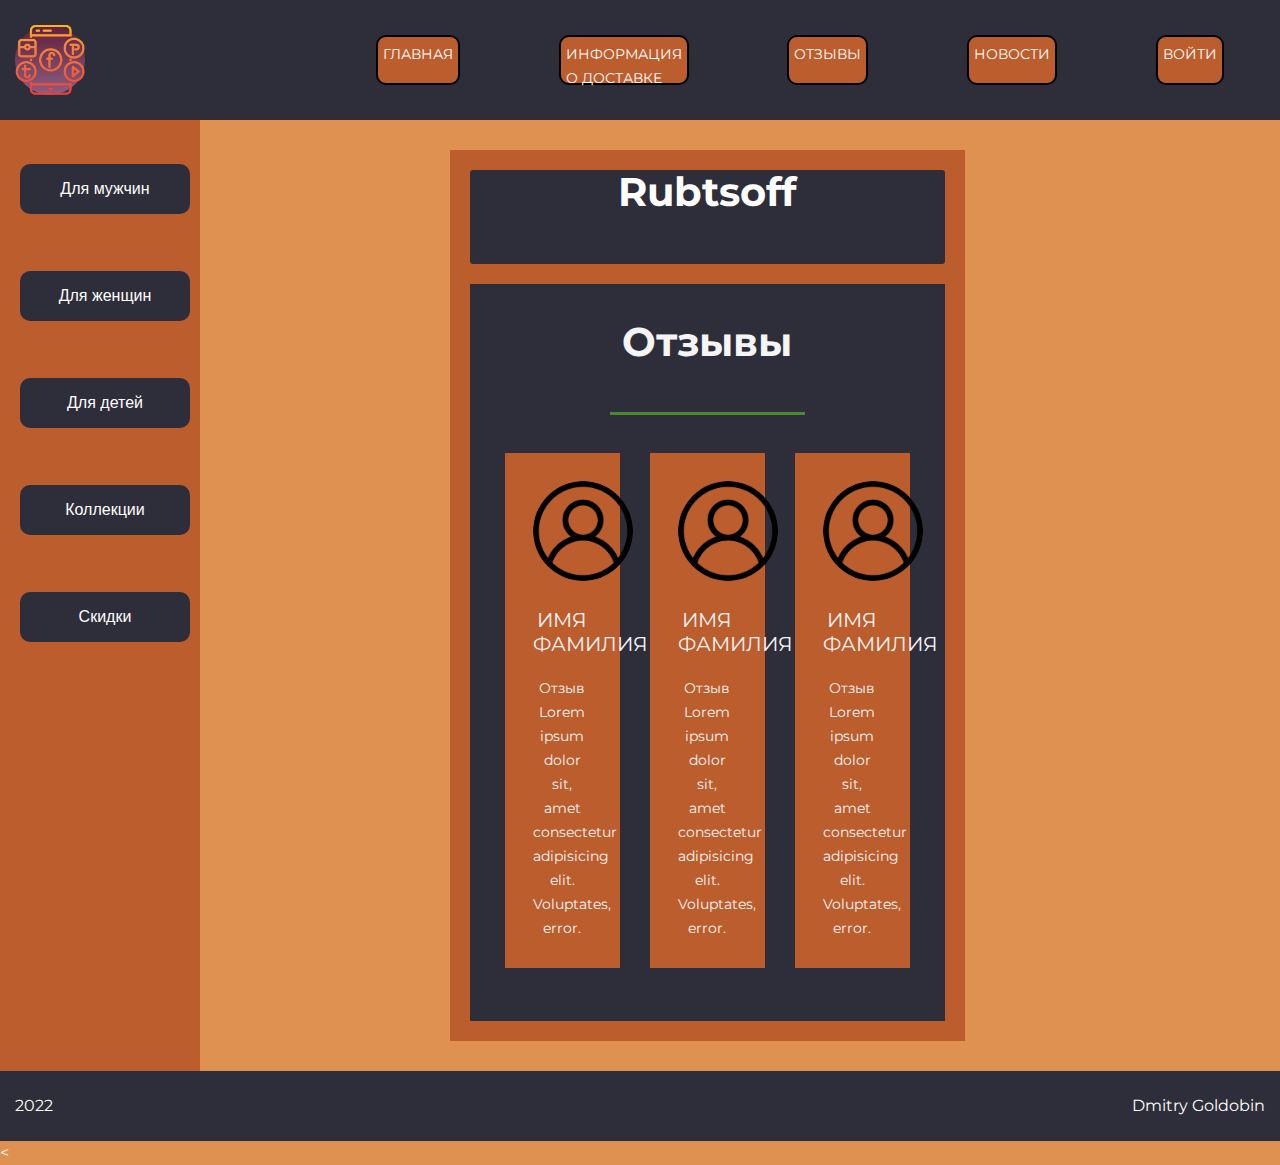
<file: review.html>
<!-- Сообщаем браузеру как стоит обрабатывать эту страницу -->
<!DOCTYPE html>
<!-- Оболочка документа, указываем язык содержимого -->
<html lang="ru">
<!-- Заголовок страницы, контейнер для других важных данных (не отображается) -->

<head>
    <!-- Заголовок страницы в браузере -->
    <title>GRID LAYOUT - Практика</title>
    <!-- Подключаем CSS -->
    <link rel="stylesheet" href="css/style.css">
    <!-- Кодировка страницы -->
    <meta charset="UTF-8">
    <!-- Адаптив -->
    <meta name="viewport" content="width=device-width">
</head>
<!-- Отображаемое тело страницы -->

<body>
    <!-- Оболочка (grid-контейнер) -->
    <div class="wrapper">
        <!-- Шапка (grid - элемент) -->
        <header class="header">
            <a href="" class="header__logo"> <img src="img/logo.png" alt="" width="70px" height="70px"></a>
            <nav class="header__menu">
                <ul class="header__list">
                    <li><a href="index.html" class="header__link">Главная</a></li>
                    <li><a href="dostavka.html" class="header__link">Информация о доставке</a></li>
                    <li><a href="review.html" class="header__link">Отзывы</a></li>
                    <li><a href="news.html" class="header__link">Новости </a></li>
                    <li><a href="signin.html" class="header__link">Войти</a></li>

                    <li class="hamb">
                        <div class="hamburger-menu">
                            <input id="menu__toggle" type="checkbox" />
                            <label class="menu__btn" for="menu__toggle">
                                <span></span>
                            </label>
                            <ul class="menu__box">
                                <li><a class="menu__item" href="index.html">Главная</a></li>
                                <li><a class="menu__item" href="dostavka.html">Информация о доставке </a></li>
                                <li><a class="menu__item" href="review.html">Отзывы</a></li>
                                <li><a class="menu__item" href="news.html">Новости</a></li>
                                <li><a class="menu__item" href="signin.html">Войти</a></li>
                                <div class="dropdown link">
                                    <li>
                                        <button onclick="myFunction1()" class="dropbtn link">Для мужчин</button>
                                        <div id="myDropdown1" class="dropdown-content">
                                            <a href="#">Дэмисезон</a>
                                            <a href="#">Лето</a>
                                            <a href="#">Зима</a>
                                        </div>
                                    </li>
                                </div>
                                <div class="dropdown link">
                                    <li>
                                        <button onclick="myFunction2()" class="dropbtn link">Для женщин</button>
                                        <div id="myDropdown2" class="dropdown-content">
                                            <a href="#">Дэмисезон</a>
                                            <a href="#">Лето</a>
                                            <a href="#">Зима</a>
                                        </div>
                                    </li>
                                </div>
                                <div class="dropdown link">
                                    <li>
                                        <button onclick="myFunction3()" class="dropbtn link">Для детей</button>
                                        <div id="myDropdown3" class="dropdown-content">
                                            <a href="#">Дэмисезон</a>
                                            <a href="#">Лето</a>
                                            <a href="#">Зима</a>
                                        </div>
                                    </li>
                                </div>
                                <div class="dropdown link">
                                    <li>
                                        <button onclick="myFunction4()" class="dropbtn link">Коллекции</button>
                                        <div id="myDropdown4" class="dropdown-content">
                                            <a href="#">Дэмисезон</a>
                                            <a href="#">Лето</a>
                                            <a href="#">Зима</a>
                                        </div>
                                    </li>
                                </div>
                                <div class="dropdown link">
                                    <li>
                                        <button onclick="myFunction5()" class="dropbtn link ">Скидки</button>
                                        <div id="myDropdown5" class="dropdown-content">
                                            <a href="#">Для мужчин</a>
                                            <a href="#">Для женщин</a>
                                            <a href="#">Для детей</a>
                                        </div>
                            </ul>
                        </div>
                    </li>
                </ul>
            </nav>

        </header>
        <!-- Контент (grid-элемент + grid-контейнер) -->
        <!-- Сайдбар (grid-элемент) -->
        <aside class="sidebar">
            <nav class="sidebar__menu">
                <ul class="sidebar__list">
                    <div class="dropdown link">
                        <li>
                            <button onclick="myFunction1()" class="dropbtn link">Для мужчин</button>
                            <div id="myDropdown1" class="dropdown-content">
                                <a href="#">Дэмисезон</a>
                                <a href="#">Лето</a>
                                <a href="#">Зима</a>
                            </div>
                        </li>
                    </div>
                    <div class="dropdown link">
                        <li>
                            <button onclick="myFunction2()" class="dropbtn link">Для женщин</button>
                            <div id="myDropdown2" class="dropdown-content">
                                <a href="#">Дэмисезон</a>
                                <a href="#">Лето</a>
                                <a href="#">Зима</a>
                            </div>
                        </li>
                    </div>
                    <div class="dropdown link">
                        <li>
                            <button onclick="myFunction3()" class="dropbtn link">Для детей</button>
                            <div id="myDropdown3" class="dropdown-content">
                                <a href="#">Дэмисезон</a>
                                <a href="#">Лето</a>
                                <a href="#">Зима</a>
                            </div>
                        </li>
                    </div>
                    <div class="dropdown link">
                        <li>
                            <button onclick="myFunction4()" class="dropbtn link">Коллекции</button>
                            <div id="myDropdown4" class="dropdown-content">
                                <a href="#">Дэмисезон</a>
                                <a href="#">Лето</a>
                                <a href="#">Зима</a>
                            </div>
                        </li>
                    </div>
                    <div class="dropdown link">
                        <li>
                            <button onclick="myFunction5()" class="dropbtn link ">Скидки</button>
                            <div id="myDropdown5" class="dropdown-content">
                                <a href="#">Для мужчин</a>
                                <a href="#">Для женщин</a>
                                <a href="#">Для детей</a>
                            </div>
                        </li>
                    </div>
                </ul>
            </nav>
        </aside>
        <main class="main">

            <!-- Контент (grid-элемент) -->
            <section class="content">
                <div class="h1_header">
                    <h1>Rubtsoff</h1>
                </div>
                <section class=>
                    <div class="koguvcavis-varazdel">
                        <div class="sestim-donials">
                            <h1>Отзывы</h1>
                            <div class="sectionesag"></div>
                            <div class="sagestim-lonials">
                                <div class="vemotau-vokusipol">
                                    <div class="testimonial">
                                        <img src="img/user.png" alt="">
                                        <div class="gecedanam">Имя Фамилия</div>
                                        <div class="apogered-gselected">
                                            <i class="fas fa-star"></i>
                                            <i class="fas fa-star"></i>
                                            <i class="fas fa-star"></i>
                                            <i class="fas fa-star"></i>
                                            <i class="fas fa-star"></i>
                                        </div>
                                        <p>Отзыв <br>
                                            Lorem ipsum dolor sit, amet consectetur adipisicing elit. Voluptates, error.
                                        </p>
                                    </div>
                                </div>

                                <div class="vemotau-vokusipol">
                                    <div class="testimonial">
                                        <img src="img/user.png" alt="">
                                        <div class="gecedanam">Имя Фамилия</div>
                                        <div class="apogered-gselected">
                                            <i class="fas fa-star"></i>
                                            <i class="fas fa-star"></i>
                                            <i class="fas fa-star"></i>
                                            <i class="far fa-star"></i>
                                            <i class="far fa-star"></i>
                                        </div>
                                        <p>Отзыв <br>
                                            Lorem ipsum dolor sit, amet consectetur adipisicing elit. Voluptates, error.
                                        </p>
                                    </div>
                                </div>

                                <div class="vemotau-vokusipol">
                                    <div class="testimonial">
                                        <img src="img/user.png" alt="">
                                        <div class="gecedanam">Имя Фамилия</div>
                                        <div class="apogered-gselected">
                                            <i class="fas fa-star"></i>
                                            <i class="fas fa-star"></i>
                                            <i class="fas fa-star"></i>
                                            <i class="fas fa-star"></i>
                                            <i class="far fa-star"></i>
                                        </div>
                                        <p>Отзыв <br>
                                            Lorem ipsum dolor sit, amet consectetur adipisicing elit. Voluptates, error.
                                        </p>
                                    </div>
                                </div>
                            </div>
                </section>

        </main>
        <<footer class="footer">
            <div class="footer__copy">2022</div>
            <div class="footer__text">Dmitry Goldobin</div>
            </footer>
    </div>
    <script src="js/index.js"></script>
    <script src="js/preloader.js"></script>
    <script src="js/validation.js"></script>
    <script src="js/number_mask.js"></script>
</body>

</html>
</file>
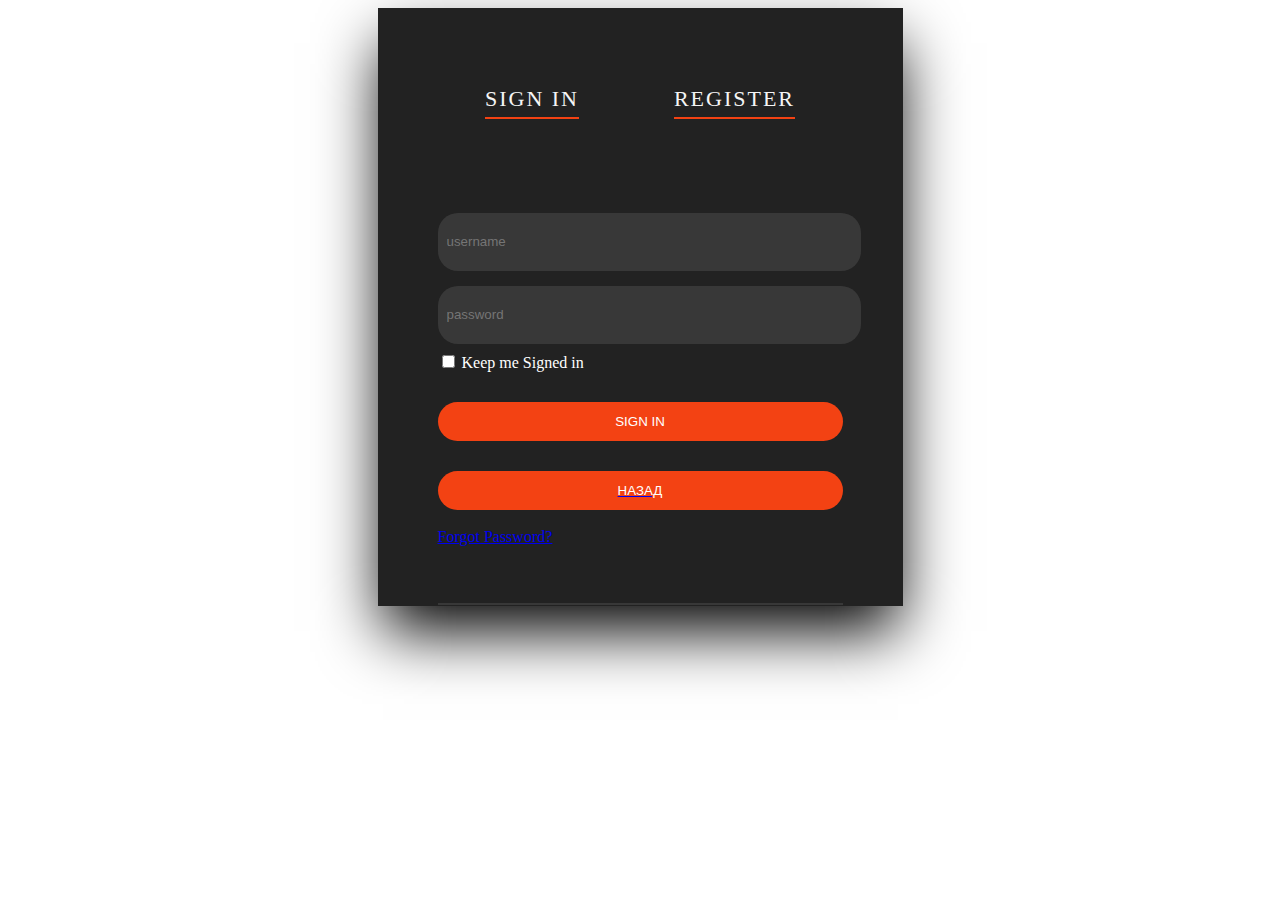
<file: signin.html>
<!DOCTYPE html>
<html lang="en">
<head>
    <meta charset="UTF-8">
    <meta http-equiv="X-UA-Compatible" content="IE=edge">
    <meta name="viewport" content="width=device-width, initial-scale=1.0">
    <title>Document</title>
    <link rel="stylesheet" href="css/login.css">
</head>
<body>
    <div class="login">
      <div class="top_button_container">
         <a href="signin.html" class="top_button"> <h2 class="active">sign in</h2></a>
      <a href="register.html" class="top-button">    <h2 class="active">Register</h2></a>
      </div>
        <form>
          <input type="text" class="text" name="username" placeholder="username">
          <br>
          <input type="password" class="text" placeholder="password"> 
          <br>
          <input type="checkbox"/>
          <span class="keep"><label for="checkbox-1-1" class="">Keep me Signed in</label></span>
          <button class="sign" type="submit">Sign In</button>
         <a href="index.html"> <button class="sign" type="button">Назад</button></a>
          
          <hr>
         <span class="Forgot"> <a href="#">Forgot Password?</a></span>
        </form>
      </div>
</body>
</html>
</file>
<file: css/style.css>
@import url(review.css);
@import url(news.css);
@import url(login.css);
@import url(buger.css);
@import url(preloader.css);
@import url('https://fonts.googleapis.com/css2?family=Montserrat:ital,wght@0,500;1,200&display=swap');
@import url(style.css);


/*Обнуление*/
*,
*:before,
*:after {
	padding: 0;
	margin: 0;
	border: 0;
	box-sizing: border-box;
}

html,
body {

	height: 100%;
	background-color: #DE9151;
	font-family: Arial, "Helvetica Neue", Helvetica, sans-serif;
	color: #fff;
	font-size: 16px;
	line-height: 24px;
	font-family: 'Montserrat', sans-serif !important;
}

a {
	color: #794f45;
}

h1 {
	font-size: 40px;
	line-height: 1;
	margin: 0px 0px 50px 0px;
}

h2 {
	font-size: 30px;
	line-height: 1;
	margin: 0px 0px 20px 0px;
}

.h1_header {
	font-size: 40px;
	line-height: 1;
	margin: 0px 0px 20px 0px;
    border: #2E2E3A solid 2px;
	border-radius: 3px;
	text-align: center;
	background-color:#2E2E3A ;
}

@keyframes gradient {
	0% {
		background-position: 0% 50%;
	}

	50% {
		background-position: 100% 50%;
	}

	100% {
		background-position: 0% 50%;
	}
}

.h1_header:hover {
	transform: translateY(0);
	transform: scale(1.05);
	box-shadow:
		inset 0 0 60px whitesmoke,
		inset 20px 0 80px rgb(255, 115, 0),
		inset -20px 0 80px rgb(255, 221, 108),
		inset 20px 0 300px rgb(255, 115, 0),
		inset -20px 0 300px rgb(255, 238, 142),
		0 0 50px #fff,
		-10px 0 80px rgb(255, 115, 0),
		10px 0 80px #0ff;
	transition: 0.3s;
	border-radius: 10px;
}

ul {
	list-style: none;

}

/* ================ */
.wrapper {
	display: grid;
	min-height: 100vh;
	min-width: 100vw;
	grid-template: minmax(100px, 120px) 1fr minmax(70px, auto) / 1fr;
	grid-template-areas:
		"header header header"
		"aside main main"
		"footer footer footer";

}

section.content {
	background-color: #BC5D2E;
	padding: 20px;

}

/* ================ */
.header {
	grid-area: header;
	padding: 15px;
	background-color: #2E2E3A;
	align-items: center;
	display: grid;
	grid-template: 1fr / 1fr minmax(auto, 300px) minmax(auto, 1100px) 1fr;

}

.header__logo {
	width: 70px;
	height: 70px;
	border-radius: 50%;
	background-color: #fff;
	grid-column: 2 / 3;
	background: linear-gradient(180deg, #641e39, #98749b, #ddf810, #8f4ff4);
	background-size: 400% 400%;
	animation: gradient 10s ease infinite;

}

.header__menu {
	grid-column: 3 / 4;

}

.header__list {
	display: grid;
	grid-auto-flow: column;
	justify-items: end;
    border: #2E2E3A solid 2px;



}


.header__list>li {
	margin: 0px 0px 0px 20px;
	background-color: #7692FF;
	width: min-content;
	height: 50px;
	display: flex;
	justify-content: space-around;
	border-radius: 10px;
	justify-items: center;
	justify-self: center;
	align-self: center;
	padding: 5px;
	background-color: #BC5D2E ;
    border: black solid 2px;}

.header__link {
	color: #fff;
	text-transform: uppercase;
	font-size: 14px;
	text-decoration: none;
    

}

.header__list>li:hover {
    transform: scale(1.3);
	box-shadow:
		inset 0 0 60px whitesmoke,
		inset 20px 0 80px rgb(255, 115, 0),
		inset -20px 0 80px rgb(255, 221, 108),
		inset 20px 0 300px rgb(255, 115, 0),
		inset -20px 0 300px rgb(255, 238, 142),
		0 0 50px #fff,
		-10px 0 80px rgb(255, 115, 0),
		10px 0 80px #0ff;
	transition: 0.3s;
	border-radius: 10px;
}





/* ================ */
.main {
	padding: 30px 15px;
}

main.main {
	grid-area: main;
	justify-content: center;
	grid-template-rows: max-content;

}

aside.sidebar {
	grid-area: aside;
	min-width: 25%;


}

.sidebar {
	background-color: #BC5D2E;
	padding: 20px;
	margin: 0px 0px 30px 0px;
}

/* .sidebar__menu {} */

.sidebar__list {
	text-align: center;

}

.sidebar__list li {
	margin: 0px 0px 15px 0px;


}

.sidebar__link {
	color: #fff;


}

.link>li {
	line-height: 4;
	font-size: 23px;



}

/* .link:nth-of-type(odd) {
	animation-duration: 3s;
	animation-name: slidein;
	animation-iteration-count: 2;
} */

@keyframes slidein {
	from {
		margin-left: 100%;
		width: 300%;
	}

	to {
		margin-left: 0%;
		width: 100%;
	}
}

/* .link:hover {

	transform: scale(1.05);
	box-shadow:
		inset 0 0 60px whitesmoke,
		inset 20px 0 80px rgb(255, 115, 0),
		inset -20px 0 80px rgb(255, 221, 108),
		inset 20px 0 300px rgb(255, 115, 0),
		inset -20px 0 300px rgb(255, 238, 142),
		0 0 50px #fff,
		-10px 0 80px rgb(255, 115, 0),
		10px 0 80px #0ff;
	transition: 0.3s;
	border-radius: 10px;
} */

/* .content {} */

.content__gallery {
	margin: 0px 0px 40px 0px;
}


.main {
	grid-area: main;
	display: grid;
	grid-template: 1fr / 1fr minmax(auto, 300px) minmax(auto, 1100px) 1fr;
	margin-right: 300px;


}

.content {
	grid-column: 3 / 4;
	padding: 0px 0px 0px 30px;

}

.sidebar {
	margin: 0;
	grid-column: 2 / 3;
}

aside.sidebar {
	grid-area: aside;
	min-width: 200px;
}

/* ================ */
/* .gallery {} */

.gallery__title {
	display: block;
	text-align: center;
	background-color: #DE9151;
	border-radius: 10px;
    border: #2E2E3A solid 2px;
}

.gallery__items {
	display: grid;
	gap: 10px;
	grid-template-columns: repeat(auto-fit, minmax(250px, 1fr));
}

.gallery__item {
	background-color: #3D518C;
	padding: 0px 0px 85% 0px;
	position: relative;
	overflow: hidden;
}

.gallery__item img {
	width: 100%;
	height: 100%;
	object-fit: cover;
	position: absolute;
	top: 0;
	left: 0;
	overflow: hidden;
}

.gallery__item img {
	transition: transform 280ms ease-in-out;
	display: block;
	width: 100%;
	height: 100%;
	object-fit: cover;
	overflow: hidden;
    border: #2E2E3A solid 2px;
}

.gallery__item:hover img {
	transform: scale(1.2);
	overflow: hidden;

}

.gallery__item:hover {
	
	box-shadow:
		inset 0 0 60px whitesmoke,
		inset 20px 0 80px rgb(255, 115, 0),
		inset -20px 0 80px rgb(255, 221, 108),
		inset 20px 0 300px rgb(255, 115, 0),
		inset -20px 0 300px rgb(255, 238, 142),
		0 0 50px #fff,
		-10px 0 80px rgb(255, 115, 0),
		10px 0 80px #0ff;
	transition: 0.3s;
	border-radius: 10px;
   
}

@media (min-width: 800px) {
	.gallery__item_big {
		grid-column: span 2;
		grid-row: span 2;
	}
}

/* ================ */
/* .products {} */

.products__title {
	display: block;
	text-align: center;
	background-color: #DE9151;
	border-radius: 10px;
    border: #2E2E3A solid 2px;
}

.products__items {
	display: grid;
	column-gap: 30px;
	row-gap: 50px;
	grid-template-columns: repeat(auto-fit, minmax(250px, 1fr));
	/* grid-auto-rows: 1fr; */

}

.products__item {
	display: grid;
	grid-auto-flow: row;
	grid-template: auto 1fr minmax(40px, auto) / 1fr;
	box-shadow: 0 2px 5px rgba(0, 0, 0, 0.2), 0 4px 6px rgba(0, 0, 0, 0.2);
	transition: box-shadow .3s;
	background: linear-gradient(-45deg, #ed5519, #a98055, #e2f286, #7a281d);
	background-size: 400% 400%;
	animation: gradient 10s ease infinite;
    border: #2E2E3A solid 2px;


}

@keyframes gradient {
	0% {
		background-position: 50% 0%;
	}

	50% {
		background-position: 50% 100%;
	}

	100% {
		background-position: 50% 0%;
	}
}

.products__image {
	border: #fff solid 1px;
	position: relative;
	padding: 0px 0px 90% 0px;
	margin: 0px 0px 20px 0px;
	z-index: 1;
	transition: transform 280ms ease-in-out;
	display: block;
	border: 1px solid white;
	object-fit: cover;
	overflow: hidden;
}

.products__item:hover .products__image img {
	transform: scale(1.3);
}

.products__item:hover {
	transform: scale(1.05);
	box-shadow:
		inset 0 0 60px whitesmoke,
		inset 20px 0 80px rgb(255, 115, 0),
		inset -20px 0 80px rgb(255, 221, 108),
		inset 20px 0 300px rgb(255, 115, 0),
		inset -20px 0 300px rgb(255, 238, 142),
		0 0 50px #fff,
		-10px 0 80px rgb(255, 115, 0),
		10px 0 80px #0ff;
	transition: 0.3s;
	border-radius: 10px;
}

.products__image img {
	width: 100%;
	height: 100%;
	position: absolute;
	top: 0;
	left: 0;
	object-fit: cover;
}

.products__name {
	background-color: #2E2E3A;
	border-radius: 10px;
	text-align: center;
	color: #fff;
	font-size: 24px;
	line-height: 28px;
	margin: 0px 0px 30px 0px;
}

.products__button {
	border-radius: 10px;
	background-color: #BC5D2E;
	padding: 0px 30px;
	color: #fff;
	line-height: 40px;
	text-transform: uppercase;
	letter-spacing: 2px;
	font-size: 12px;
	text-decoration: none;
	justify-self: center;

}

.products__button:hover {
	transition: 1s;
	transform: scale(2);
	transform: translateY(+10px);
	transform: translateX(+20px);
	opacity: 0.9;
	width: 300px;
	text-align: center;

	box-shadow:
		inset 0 0 60px whitesmoke,
		inset 20px 0 80px #f0f,
		inset -20px 0 80px #0ff,
		inset 20px 0 300px #f0f,
		inset -20px 0 300px #0ff,
		0 0 50px #fff,
		-10px 0 80px #f0f,
		10px 0 80px #0ff;
	transition: 0.3s;
	border-radius: 10px;

	animation-iteration-count: 2;

}

.products__button_buy {
	border-radius: 10px;
	background-color: #3D518C;
	padding: 0px 30px;
	color: #fff;
	line-height: 40px;
	text-transform: uppercase;
	letter-spacing: 2px;
	font-size: 12px;
	text-decoration: none;
	justify-self: center;

}

.products__button_buy:hover {
	transition: 1s;
	transform: scale(1.1);

	opacity: 0.9;

	text-align: center;

	transform: scale(1.05);
	box-shadow:
		inset 0 0 60px whitesmoke,
		inset 20px 0 80px rgb(255, 115, 0),
		inset -20px 0 80px rgb(255, 221, 108),
		inset 20px 0 300px rgb(255, 115, 0),
		inset -20px 0 300px rgb(255, 238, 142),
		0 0 50px #fff,
		-10px 0 80px rgb(255, 115, 0),
		10px 0 80px #0ff;
	transition: 0.3s;
	border-radius: 10px;
}

/* ================ */
.footer {
	padding: 15px;
	background-color: #2E2E3A;
	grid-area: footer;
	align-items: center;
	display: grid;
	grid-template: 1fr / 1fr minmax(auto, 300px) minmax(auto, 1100px) 1fr;

}

@media (min-width: 550px) {
	.footer__copy {
		grid-column: 2 / 3;
	}

	.footer__text {
		grid-column: 3 / 4;
		text-align: right;
	}
}

@media (max-width: 550px) {
	.footer {
		grid-template: 1fr 1fr / 1fr;
		justify-items: center;
	}

	.footer__copy {
		order: 2;
	}

	.footer__text {
		order: 1;
	}
}

.table {
	color: #3D518C;
	background-color: #7692FF;
	padding: 20px;
	list-style: none;
	line-height: 1.2;
	width: 50%;
	text-align: start;
	font-size: 22px;
}



form {
	color: #ffffff;
	background-color: #2E2E3A;
	padding: 10%;
}


td {
	color: white;
}

input {
	color: white
}

.product:checked+.color {

	background-color: #7dbcfb;
}

/* Задание 3.5 3-А */

@media screen and (min-width: 800px) {
	.header__menu>.header__list>li.hamb {
		display: none;
	}

}

@media screen and (max-width: 800px) {
	.header__link {
		display: none;

	}

	.header__list>li {

		display: none;

	}

	li.hamb {
		display: contents;
	}

	.menu__btn {
		flex-direction: row-reverse;
		display: flex;
		position: relative;
		left: -40%;
		justify-content: flex-start;
		float: left;
	}

	aside.sidebar {
		width: 50px;
	}

	aside.sidebar {
		display: none;
	}


	main.main {
		display: flex;
		margin-right: 0px;
		justify-content: flex-start;
		flex-wrap: wrap;
	}

	.products__items {
		display: flex;
		flex-wrap: wrap;
		padding: 0px 0px 40px 0px;
	}



	.products__items {
		display: flex;

		align-items: center;
		justify-content: center;
		width: 100%;
		height: 100%;

		text-align: center;

		min-height: 200px;

		align-items: center;
	}

	.products__title {
		display: block;
		text-align: center;
	}
}

@media screen and (max-width: 500px) {
	.content {
		display: grid;
		grid-area: aside main;

		grid-column: 1fr;
		padding: 0px 0px 0px 0px;
		justify-self: center;


	}

	main.main {
		display: grid;
	}

	.products__items {
		display: grid;
		align-items: center;
		justify-content: center;
		grid-template-rows: repeat(6, 1fr);
		width: 450px;
		min-width: 100px;
		max-width: 450px;

		text-align: center;



		align-items: center;
	}

}

/* 
@media (min-width: 480px) and (max-width: 1024px) {
	body {
		font-size: calc(14px + (18 - 14) * ((100vw - 480px) / (1024 - 480)));
	}
} */

html {
	font-size: 10px;
}

p {
	font-size: 1.4rem;
}

/* @media screen and (max-width: 767px) {
	.products__name {
		font-size: 20px;

	}

	h1 {
		font-size: 0.6rem;
	}
} */

.dropbtn {
	position: relative;

	color: white;
	padding: 16px;
	font-size: 16px;
	border: none;
	cursor: pointer;
	border-radius: 10px;
	z-index: 997;
	width: 170px;
    background-color:#2E2E3A ;

}
.dropbtn:hover{
    transform: scale(1.05);
	box-shadow:
		inset 0 0 60px whitesmoke,
		inset 20px 0 80px rgb(255, 115, 0),
		inset -20px 0 80px rgb(255, 221, 108),
		inset 20px 0 300px rgb(255, 115, 0),
		inset -20px 0 300px rgb(255, 238, 142),
		0 0 50px #fff,
		-10px 0 80px rgb(255, 115, 0),
		10px 0 80px #0ff;
	transition: 0.3s;
	border-radius: 10px;
}

.dropbtn:hover,
.dropbtn:focus {
	background-color: #2980B9;
}

.dropdown {
	position: relative;
	display: inline-block;
	z-index: 3;
}

.dropdown-content {
	display: none;
	position: relative;
	min-width: 90px;
	box-shadow: 0px 8px 16px 0px rgba(0, 0, 0, 0.2);
	z-index: 1000;
	margin-bottom: 3vh;
}

.dropdown-content a {
	color: rgb(255, 255, 255);
	padding: 12px 16px;
	text-decoration: none;
	display: block;
	z-index: 1000;
}

.dropdown-content a:hover {
	background-color: #7692FF;
}

.show {
	display: block;
}
</file>
<file: css/login.css>
.login {
    position: relative;
    min-height: fit-content;
    width: 405px;
    margin: auto;
    padding: 60px 60px;
    background: #222;
    box-shadow: 0px 30px 60px -5px #000;
  }
  form {
    padding-top: 60px;
  }
  .active {
  color: whitesmoke;
    border-bottom: 2px solid #F34213;
  }
  .top_button_container{
    display: flex;
    justify-content: space-around;
  }
  .active:hover{
    background: #F34213;
    box-shadow: 0px 4px 35px -5px #4082f5;
    cursor: pointer;
    border-radius: 10px;
  }
  h2 {
    padding-left: 12px;
    font-size: 22px;
    text-transform: uppercase;
    padding-bottom: 5px;
    letter-spacing: 2px;
    display: inline-block;
    font-weight: 100;
  }
  h2:first-child {
    padding-left: 0px;
  }

  .text {
    width: 100%;
    height: 40px;
    border-radius: 20px;
    background: rgba(255, 255, 255, 0.1);
    border: 2px solid rgba(255, 255, 255, 0);
    margin-top: 15px;
    transition: all 0.5s ease-in-out;
  }
  .text:hover{
    background: #F34213;
    box-shadow: 0px 4px 35px -5px #4082f5;
    cursor: pointer;
  }
  input {
    color: #fff;
    padding: 7px;
  }
  label {
    display: inline-block;
    padding-top: 10px;
  }
  .sign {
    background-color: #F34213;
    color: #FFF;
    width: 100%;
    padding: 10px 20px;
    display: block;
    height: 39px;
    border-radius: 20px;
    margin-top: 30px;
    transition: all 0.5s ease-in-out;
    border: none;
    text-transform: uppercase;
  }
  .sign:hover {
    background: #F34213;
    box-shadow: 0px 4px 35px -5px #4082f5;
    cursor: pointer;
  }
  hr {
    border: 1px solid rgba(255, 255, 255, 0.1);
    top: 85px;
    position: relative;
  }
  .forgot>a {
    text-align: center;
    display: block;
    top: 120px;
    position: relative;
    text-decoration: none;
    color: rgba(255, 255, 255, 0.2);
  }
  .keep{
    color: white;
  }
</file>
